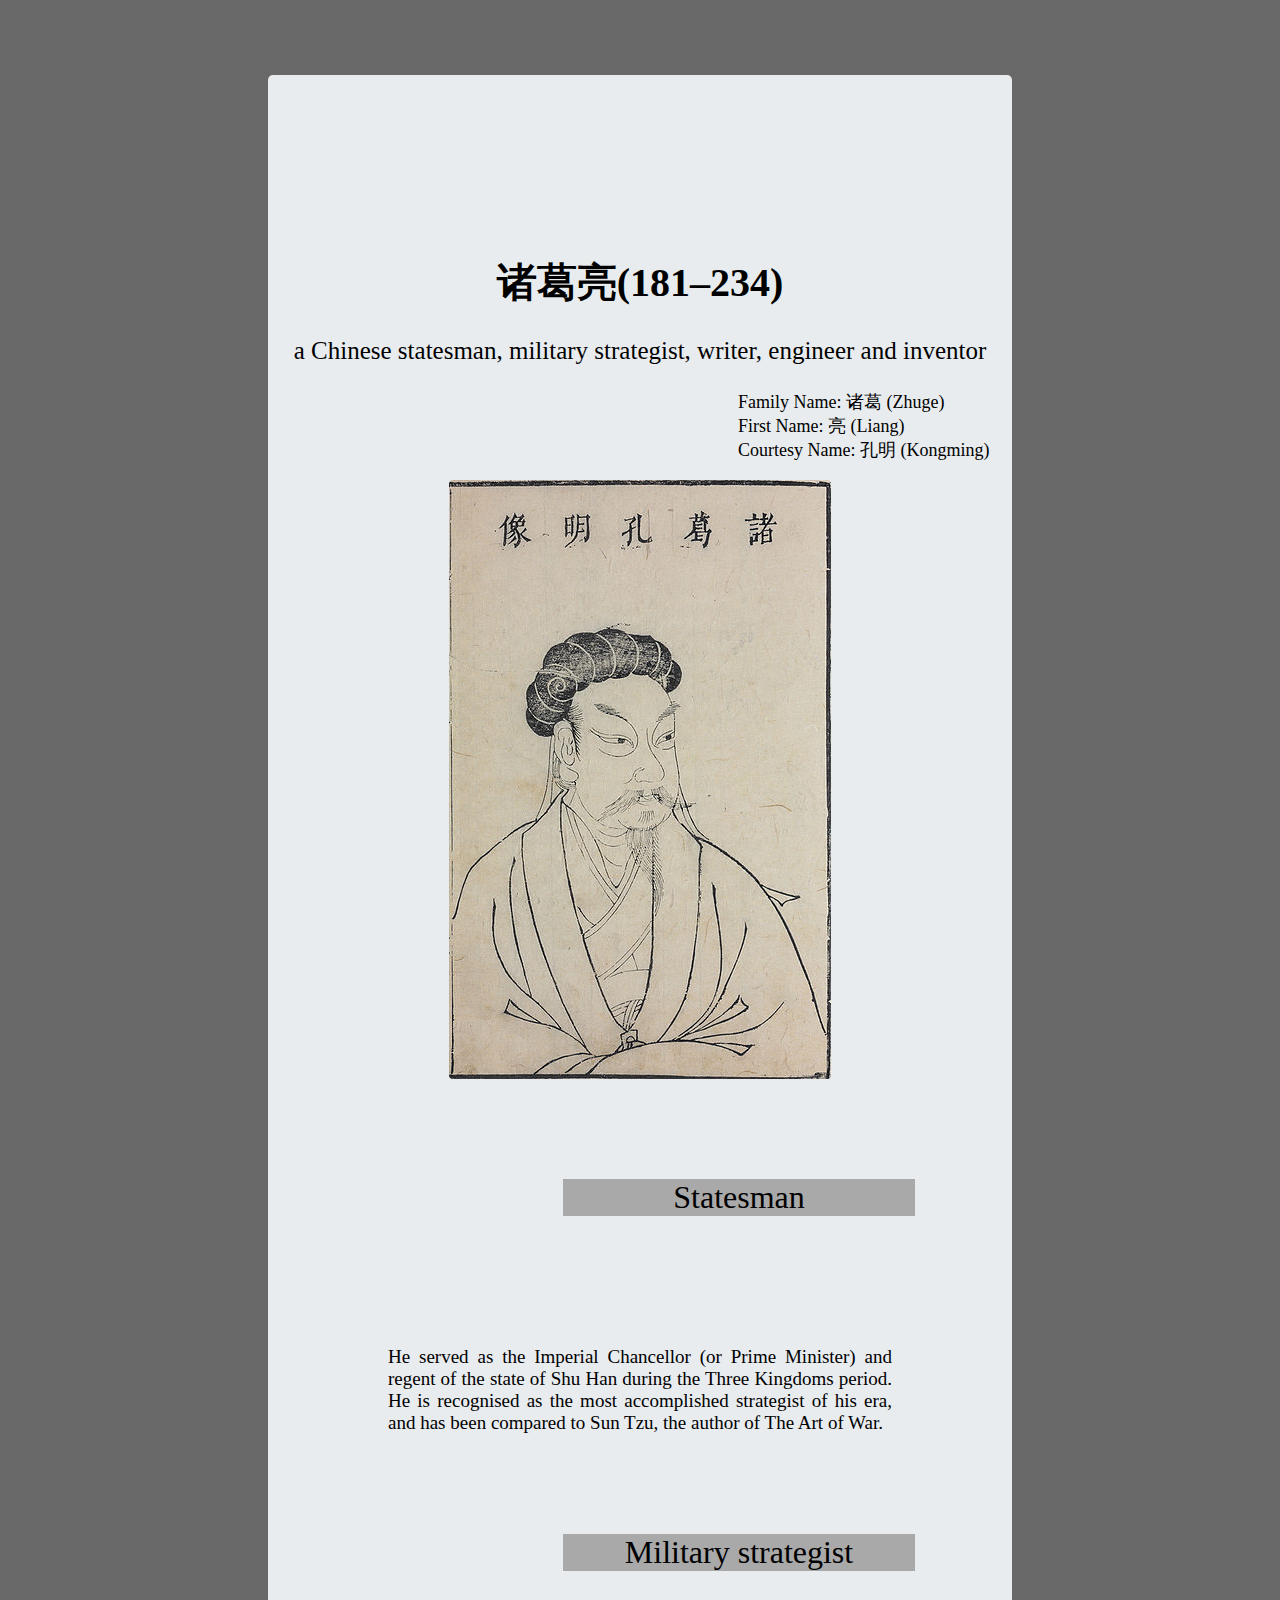
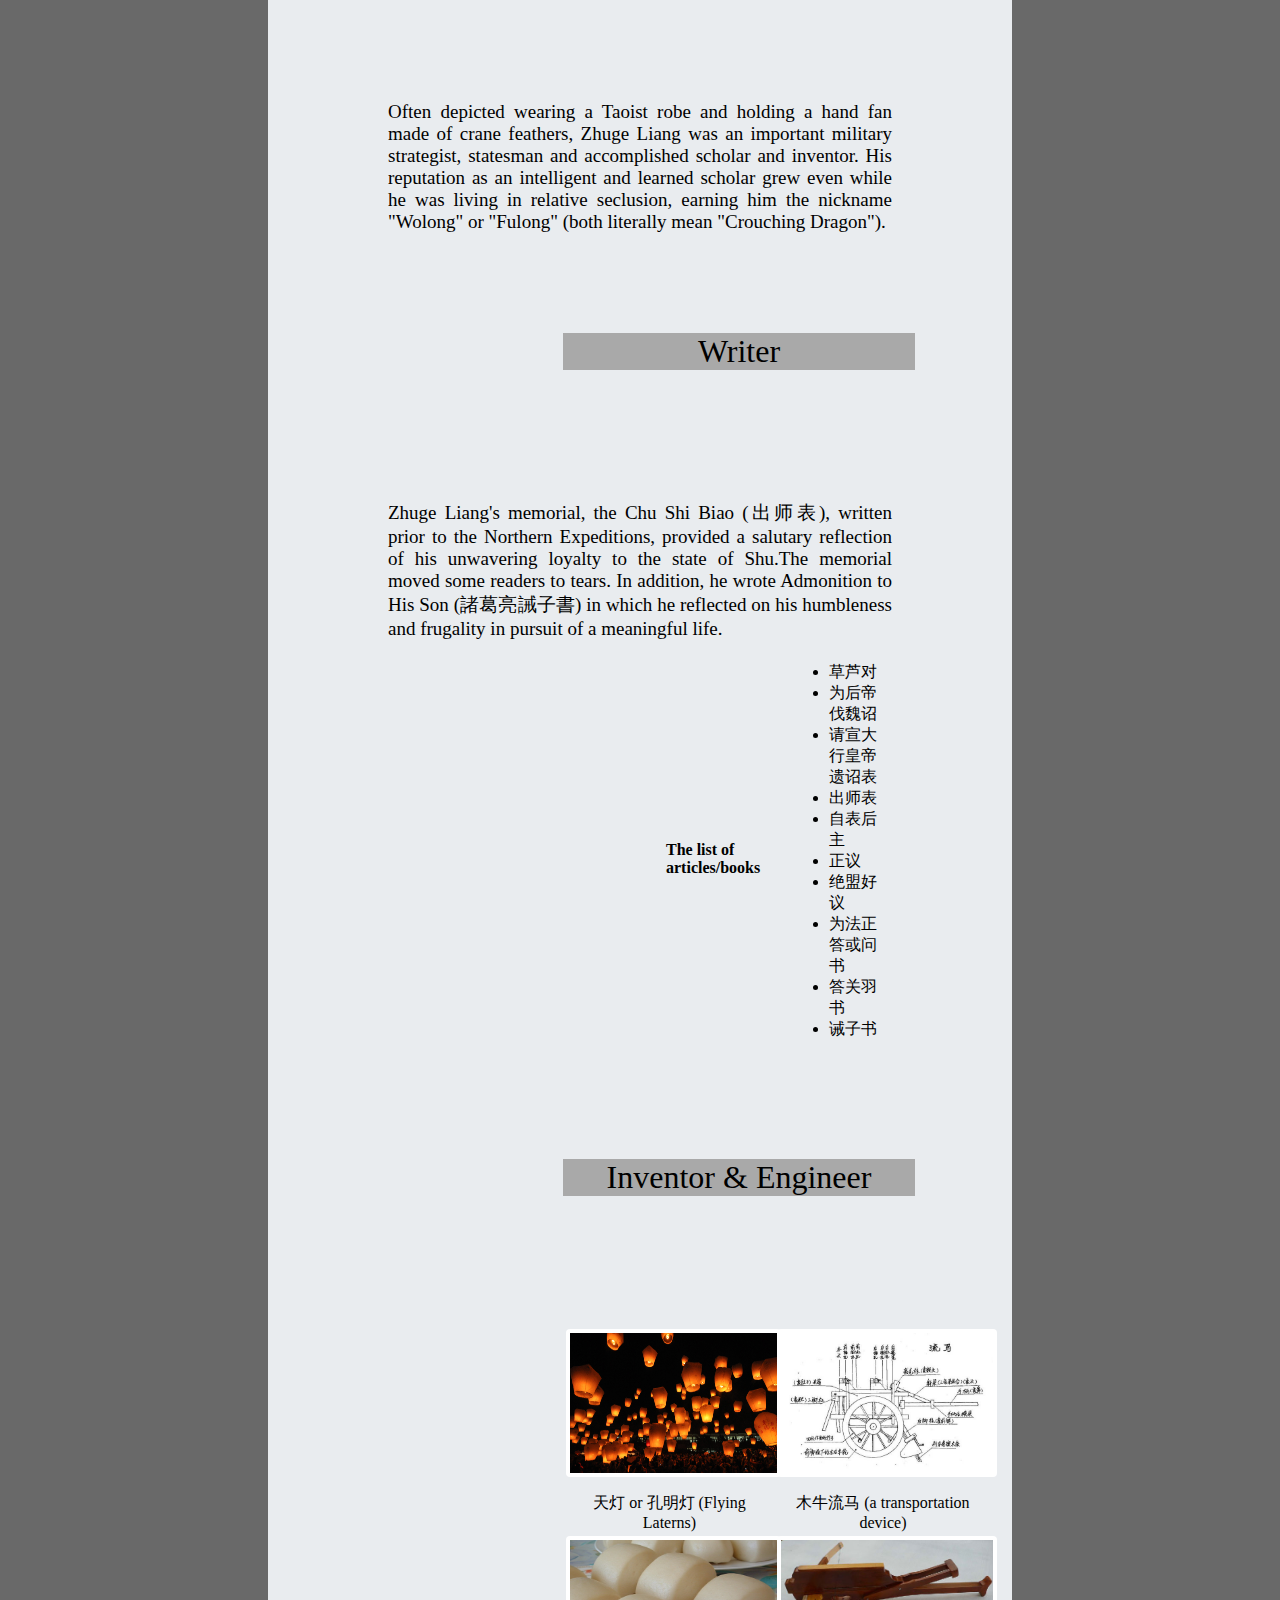
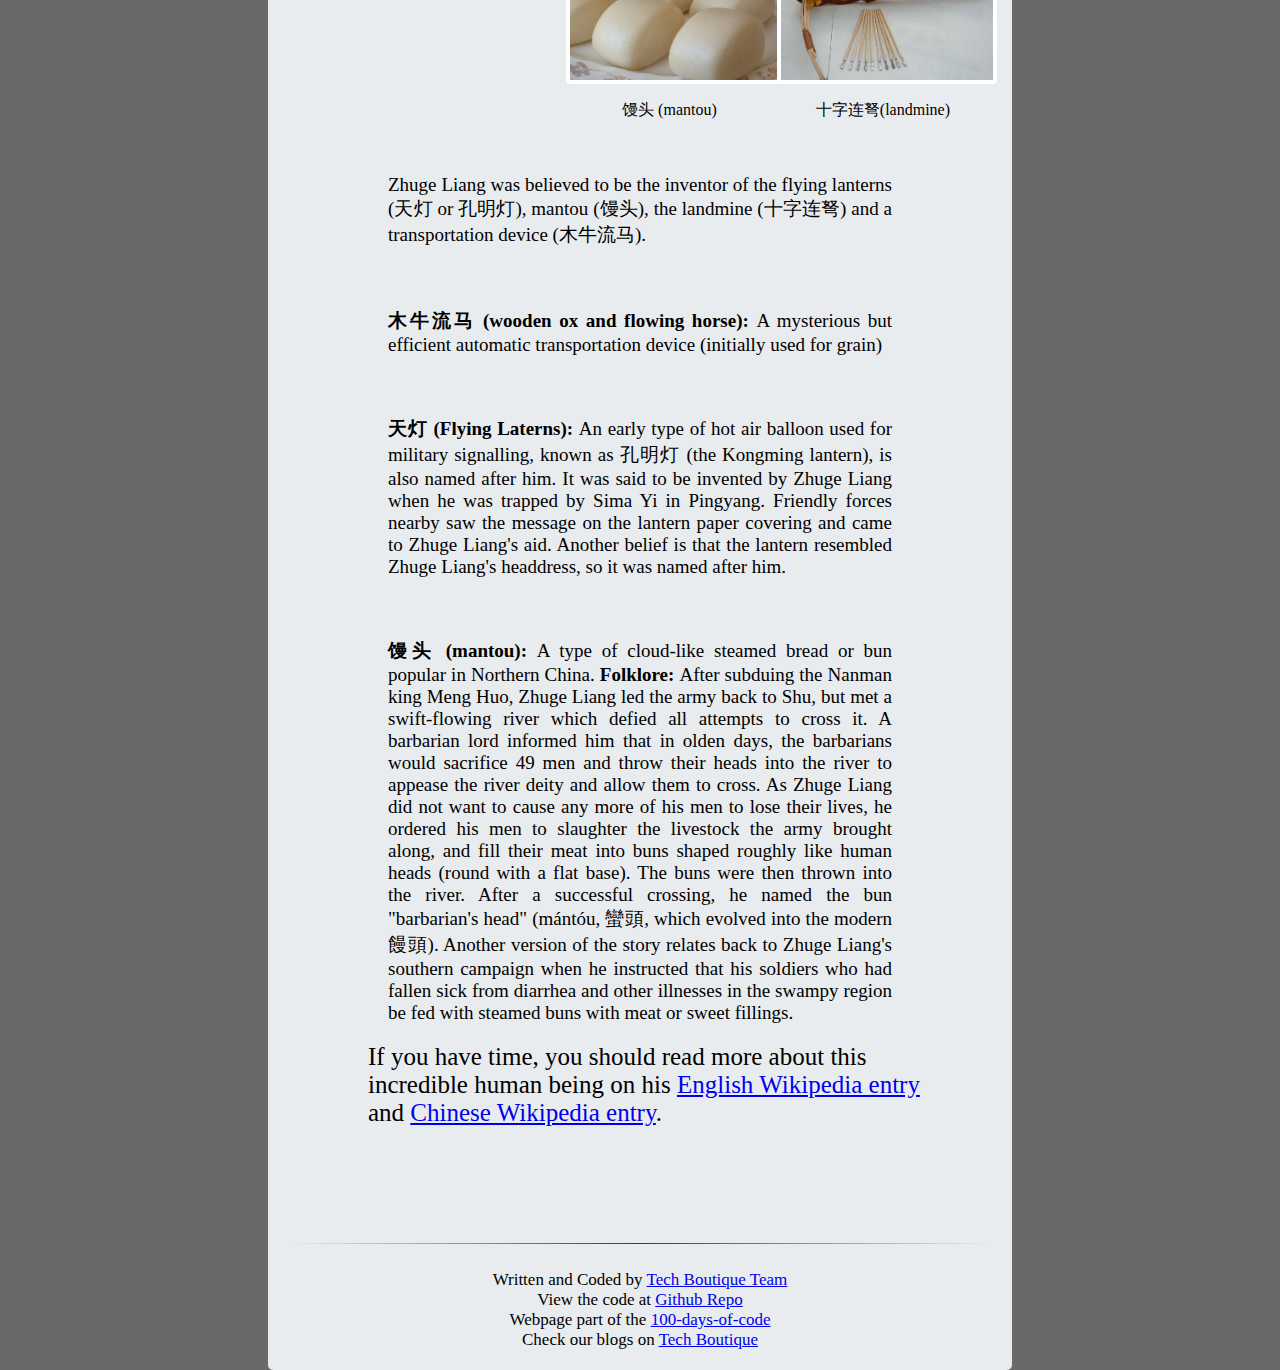
<file: Day1/index.html>
<html>
  <head>
    <title>A Tribute Page for Zhuge Liang</title>
    <link rel="stylesheet" href="styles.css" />
  </head>
  <body>
    <div class="main">
      <h1 id="head">诸葛亮(181–234)</h1>
      <p id="sub_head">
        a Chinese statesman, military strategist, writer, engineer and inventor
      </p>
      <div>
        <p id="detail">
          Family Name: 诸葛 (Zhuge) <br />
          First Name: 亮 (Liang)<br />
          Courtesy Name: 孔明 (Kongming)
        </p>
      </div>
      <img
        class="img-responsive rounded"
        src="assests/zhugeliang.jpg"
        alt="zhugeliang"
      />

      <div class="tag-heading">Statesman</div>
      <div class="content">
        <p class="text">
          He served as the Imperial Chancellor (or Prime Minister) and regent of
          the state of Shu Han during the Three Kingdoms period. He is
          recognised as the most accomplished strategist of his era, and has
          been compared to Sun Tzu, the author of The Art of War.
        </p>
      </div>
      <div class="tag-heading">Military strategist</div>
      <div class="content">
        <p class="text">
          Often depicted wearing a Taoist robe and holding a hand fan made of
          crane feathers, Zhuge Liang was an important military strategist,
          statesman and accomplished scholar and inventor. His reputation as an
          intelligent and learned scholar grew even while he was living in
          relative seclusion, earning him the nickname "Wolong" or "Fulong"
          (both literally mean "Crouching Dragon").
        </p>
      </div>
      <div class="tag-heading">Writer</div>
      <div class="content">
        <p class="text">
          Zhuge Liang's memorial, the Chu Shi Biao (出师表), written prior to
          the Northern Expeditions, provided a salutary reflection of his
          unwavering loyalty to the state of Shu.The memorial moved some readers
          to tears. In addition, he wrote Admonition to His Son (諸葛亮誡子書)
          in which he reflected on his humbleness and frugality in pursuit of a
          meaningful life.
        </p>
        <div class="center-table">
          <table>
            <tr>
              <td>
                <span class="bold-content">The list of articles/books</span>
              </td>
              <td>
                <ul>
                  <li>草芦对</li>
                  <li>为后帝伐魏诏</li>
                  <li>请宣大行皇帝遗诏表</li>
                  <li>出师表</li>
                  <li>自表后主</li>
                  <li>正议</li>
                  <li>绝盟好议</li>
                  <li>为法正答或问书</li>
                  <li>答关羽书</li>
                  <li>诫子书</li>
                </ul>
              </td>
            </tr>
          </table>
        </div>
      </div>

      <div class="tag-heading">Inventor & Engineer</div>
      <div class="center-table-image">
        <table>
          <tr>
            <td class="text-center">
              <img
                src="assests/flyinglanterns.jpg"
                alt="flying lanterns"
                class="img-thumbnail rounded img-class"
              />
              <p>天灯 or 孔明灯 (Flying Laterns)</p>
            </td>
            <td class="text-center">
              <img
                src="assests/transportation.jpeg"
                alt="a transportation device"
                class="img-thumbnail rounded img-class"
              />
              <p>木牛流马 (a transportation device)</p>
            </td>
          </tr>
          <tr>
            <td class="text-center">
              <img
                src="assests/mantou.jpg"
                alt="mantou"
                class="img-thumbnail rounded img-class"
              />
              <p>馒头 (mantou)</p>
            </td>
            <td class="text-center">
              <img
                src="assests/landmine.jpg"
                alt="landmine"
                class="img-thumbnail rounded img-class"
              />
              <p>十字连弩(landmine)</p>
            </td>
          </tr>
        </table>
      </div>

      <div class="content">
        <p class="text">
          Zhuge Liang was believed to be the inventor of the flying lanterns
          (天灯 or 孔明灯), mantou (馒头), the landmine (十字连弩) and a
          transportation device (木牛流马).
        </p>
        <br />
        <p class="text">
          <span class="bold-content"
            >木牛流马 (wooden ox and flowing horse):</span
          >
          A mysterious but efficient automatic transportation device (initially
          used for grain)
        </p>
        <br />
        <p class="text">
          <span class="bold-content">天灯 (Flying Laterns):</span> An early type
          of hot air balloon used for military signalling, known as 孔明灯 (the
          Kongming lantern), is also named after him. It was said to be invented
          by Zhuge Liang when he was trapped by Sima Yi in Pingyang. Friendly
          forces nearby saw the message on the lantern paper covering and came
          to Zhuge Liang's aid. Another belief is that the lantern resembled
          Zhuge Liang's headdress, so it was named after him.
        </p>
        <br />
        <p class="text">
          <span class="bold-content">馒头 (mantou):</span> A type of cloud-like
          steamed bread or bun popular in Northern China.<span
            class="bold-content"
          >
            Folklore: </span
          >After subduing the Nanman king Meng Huo, Zhuge Liang led the army
          back to Shu, but met a swift-flowing river which defied all attempts
          to cross it. A barbarian lord informed him that in olden days, the
          barbarians would sacrifice 49 men and throw their heads into the river
          to appease the river deity and allow them to cross. As Zhuge Liang did
          not want to cause any more of his men to lose their lives, he ordered
          his men to slaughter the livestock the army brought along, and fill
          their meat into buns shaped roughly like human heads (round with a
          flat base). The buns were then thrown into the river. After a
          successful crossing, he named the bun "barbarian's head" (mántóu,
          蠻頭, which evolved into the modern 饅頭). Another version of the
          story relates back to Zhuge Liang's southern campaign when he
          instructed that his soldiers who had fallen sick from diarrhea and
          other illnesses in the swampy region be fed with steamed buns with
          meat or sweet fillings.
        </p>
      </div>
      <div class="hyp-text">
        If you have time, you should read more about this incredible human being
        on his
        <span class="color-hyper"
          ><a href="https://en.wikipedia.org/wiki/Zhuge_Liang"
            >English Wikipedia entry
          </a></span
        >
        and
        <span class="color-hyper">
          <a href="https://zh.wikipedia.org/wiki/%E8%AF%B8%E8%91%9B%E4%BA%AE"
            >Chinese Wikipedia entry</a
          ></span
        >.
      </div>
      <br />
      <br />
      <br />
      <br />
      <br />
      <br />
      <hr class="style-two" />
      <br />
      <div class="footer">
        <div class="footer-text">
          Written and Coded by
          <span class="color-hyper">
            <a href="https://github.com/techboutique-official"
              >Tech Boutique Team</a
            >
          </span>
        </div>
        <div class="footer-text">
          View the code at
          <span class="color-hyper">
            <a href="https://github.com/techboutique-official">Github Repo</a>
          </span>
        </div>
        <div class="footer-text">
          Webpage part of the
          <span class="color-hyper">
            <a
              href="https://github.com/techboutique-official/100-Days-of-Code-MERN"
              >100-days-of-code</a
            >
          </span>
        </div>
        <div class="footer-text">
          Check our blogs on
          <span class="color-hyper">
            <a href="https://medium.com/@techboutique.official"
              >Tech Boutique</a
            >
          </span>
        </div>
      </div>
    </div>
  </body>
</html>
</file>
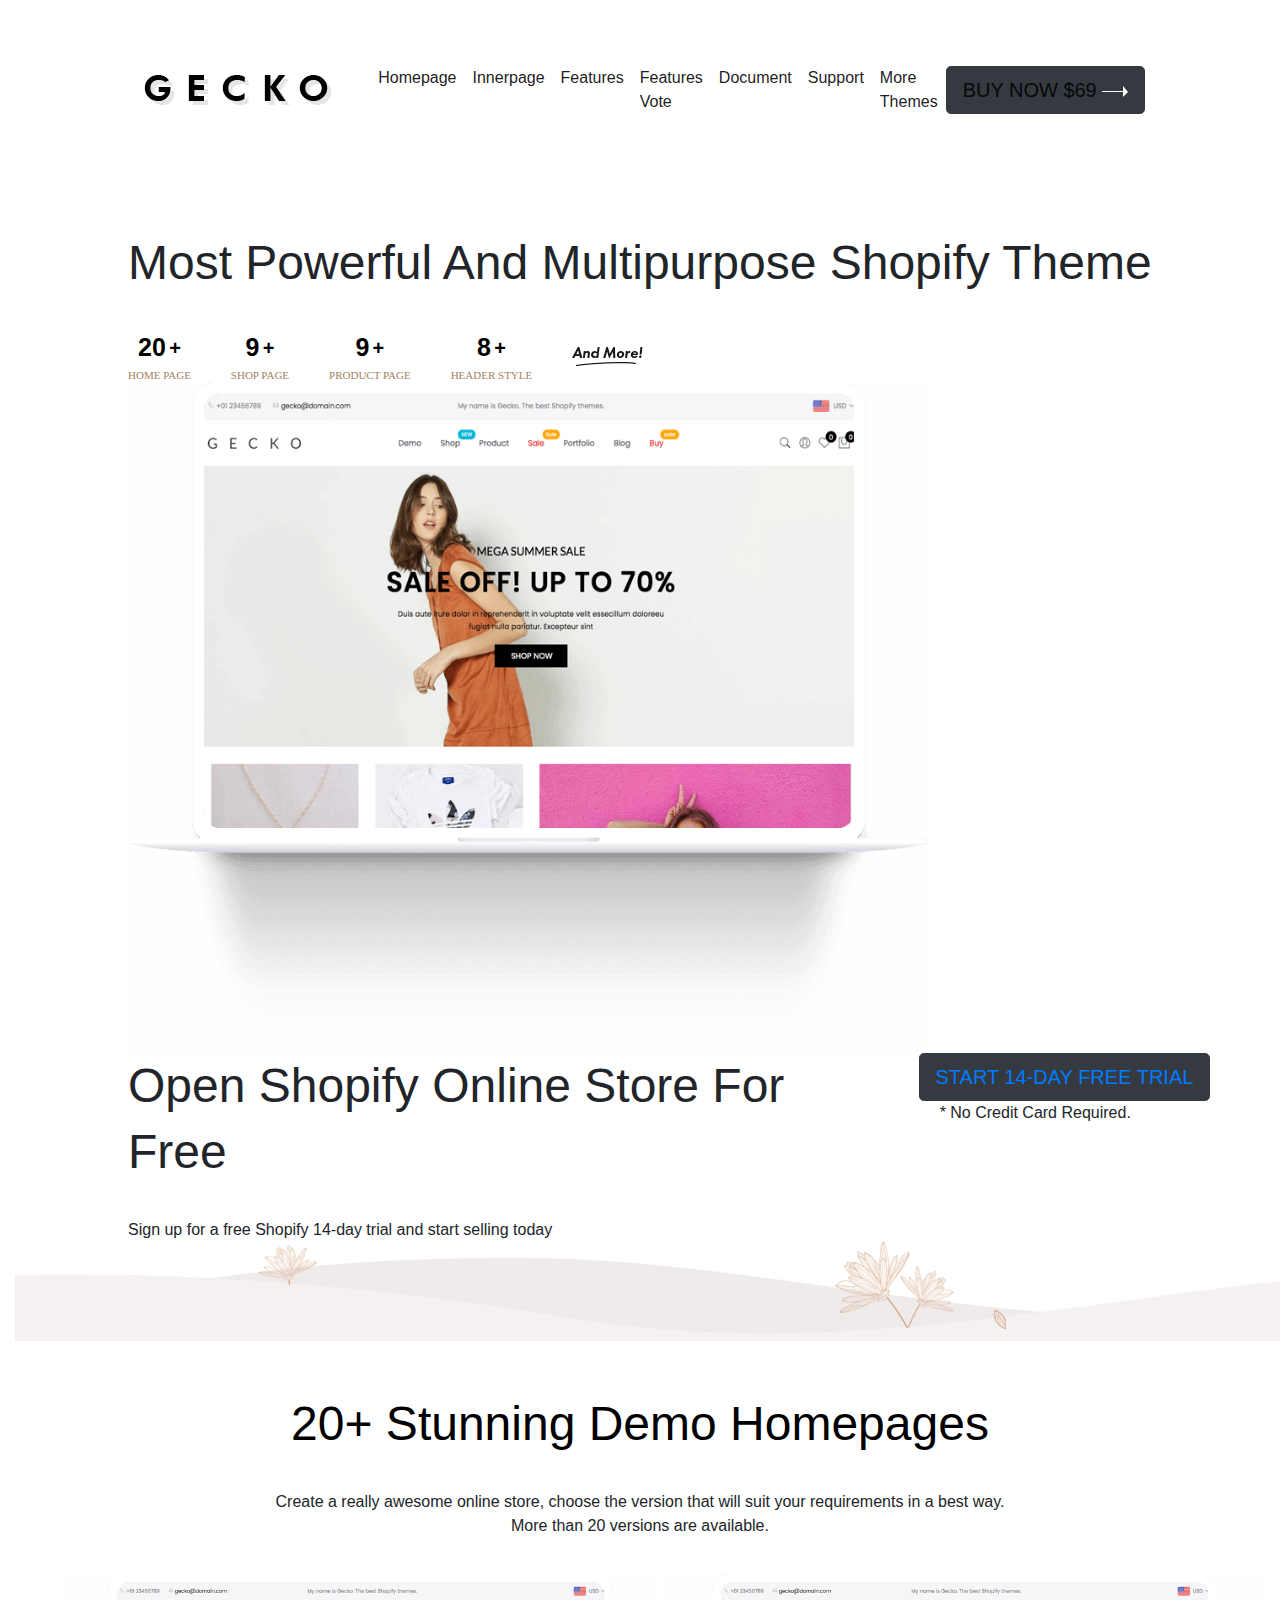
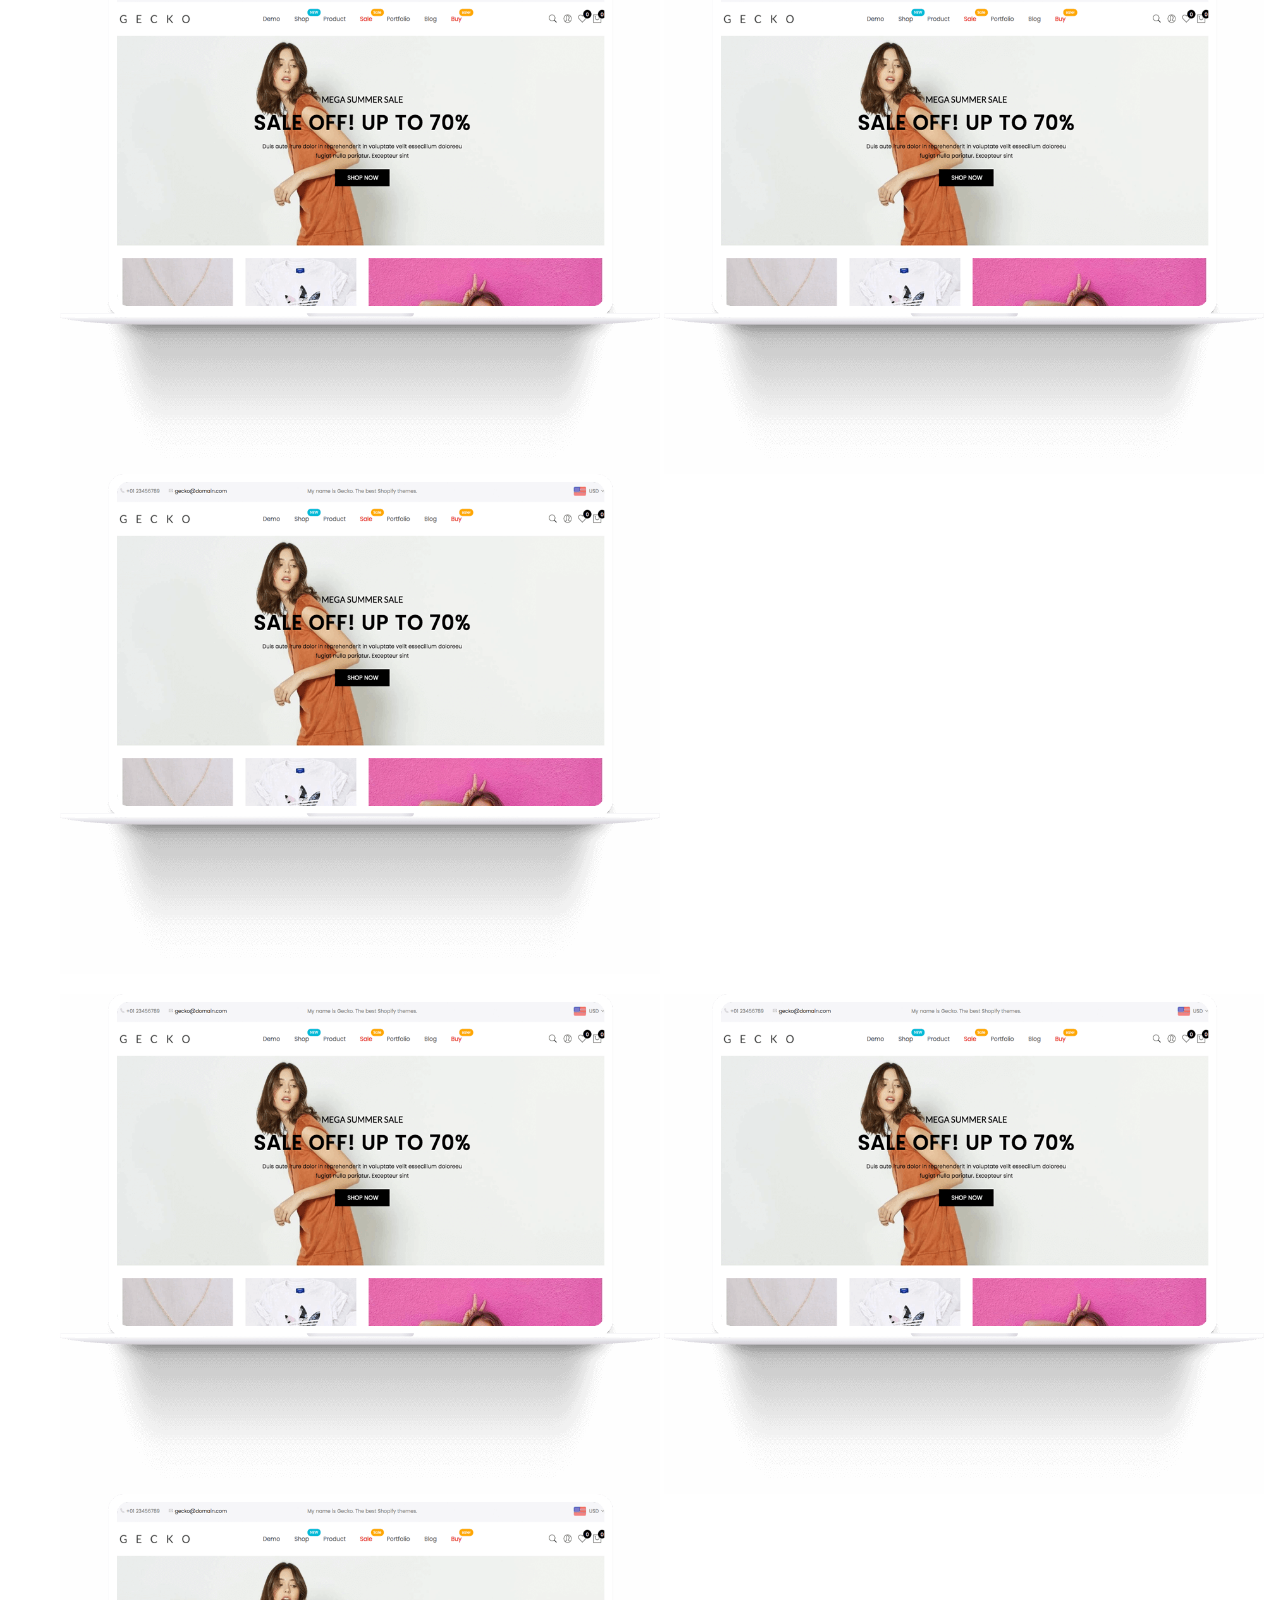
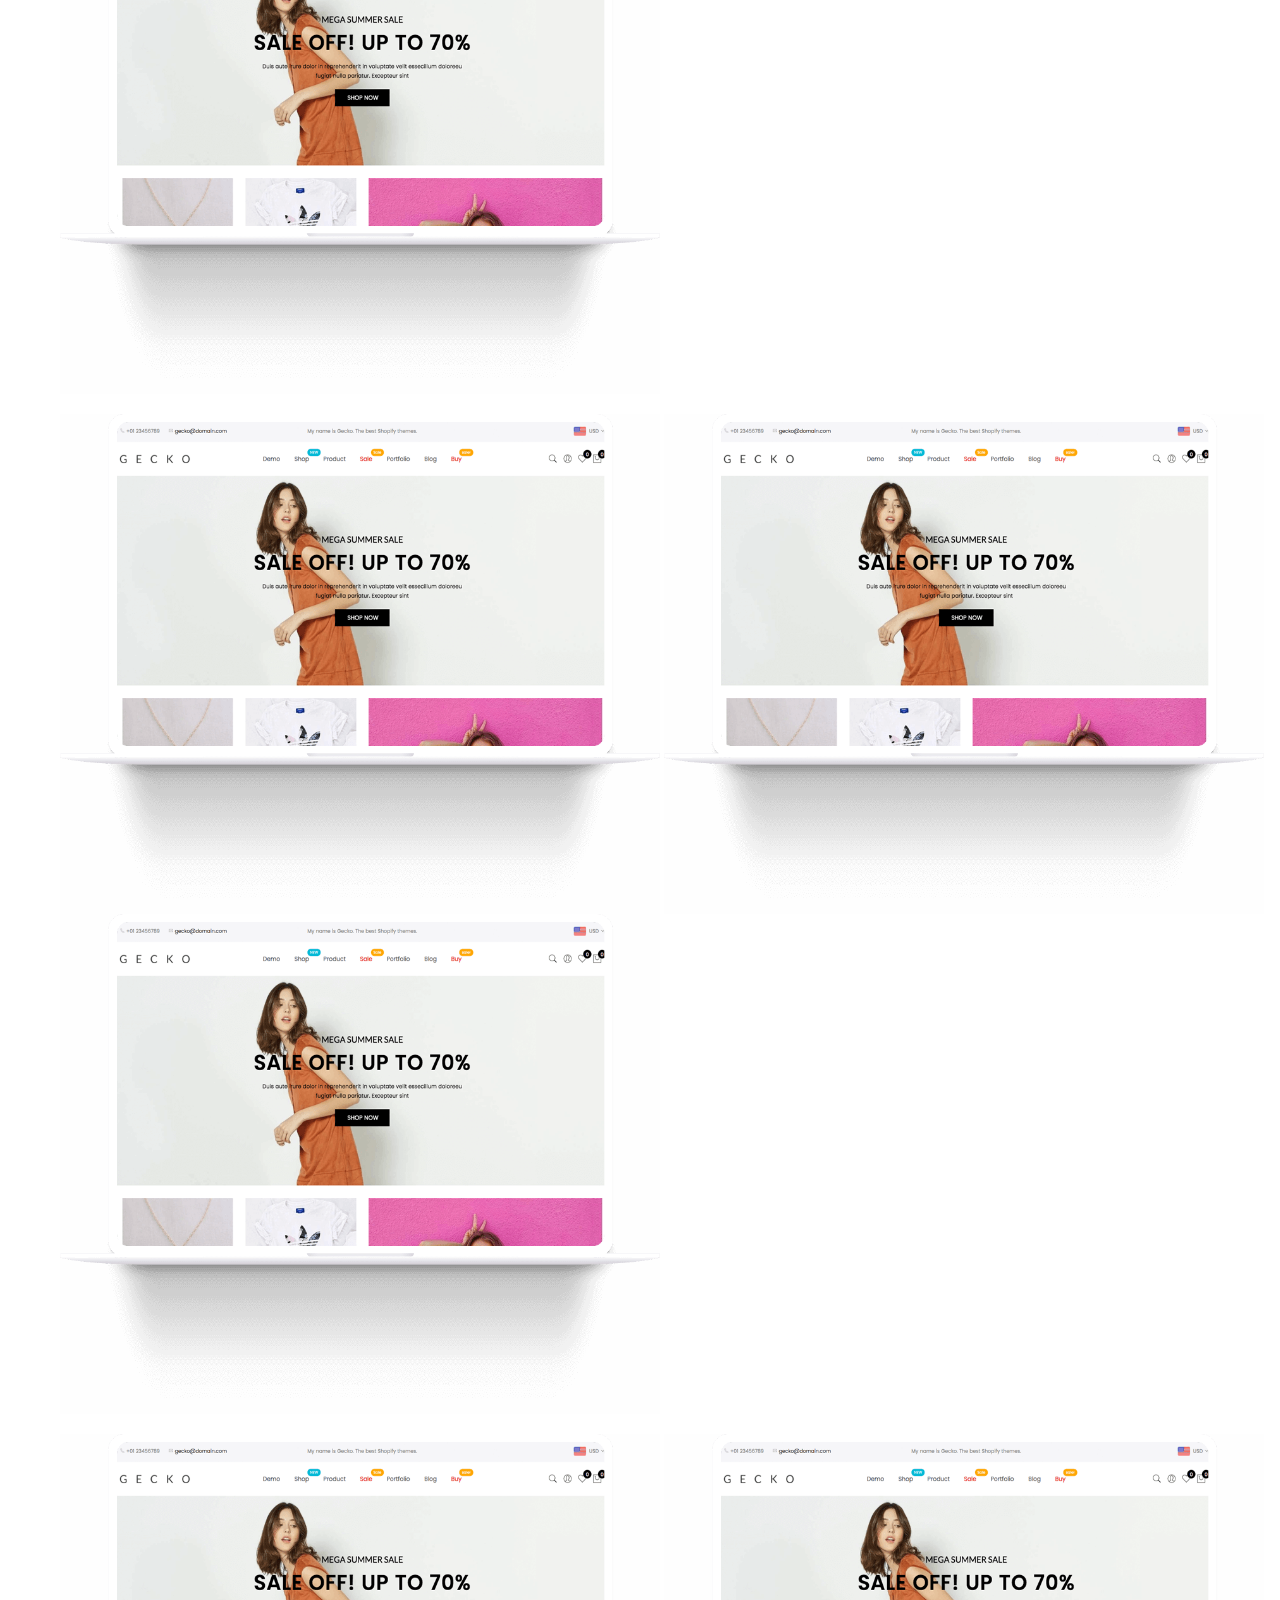
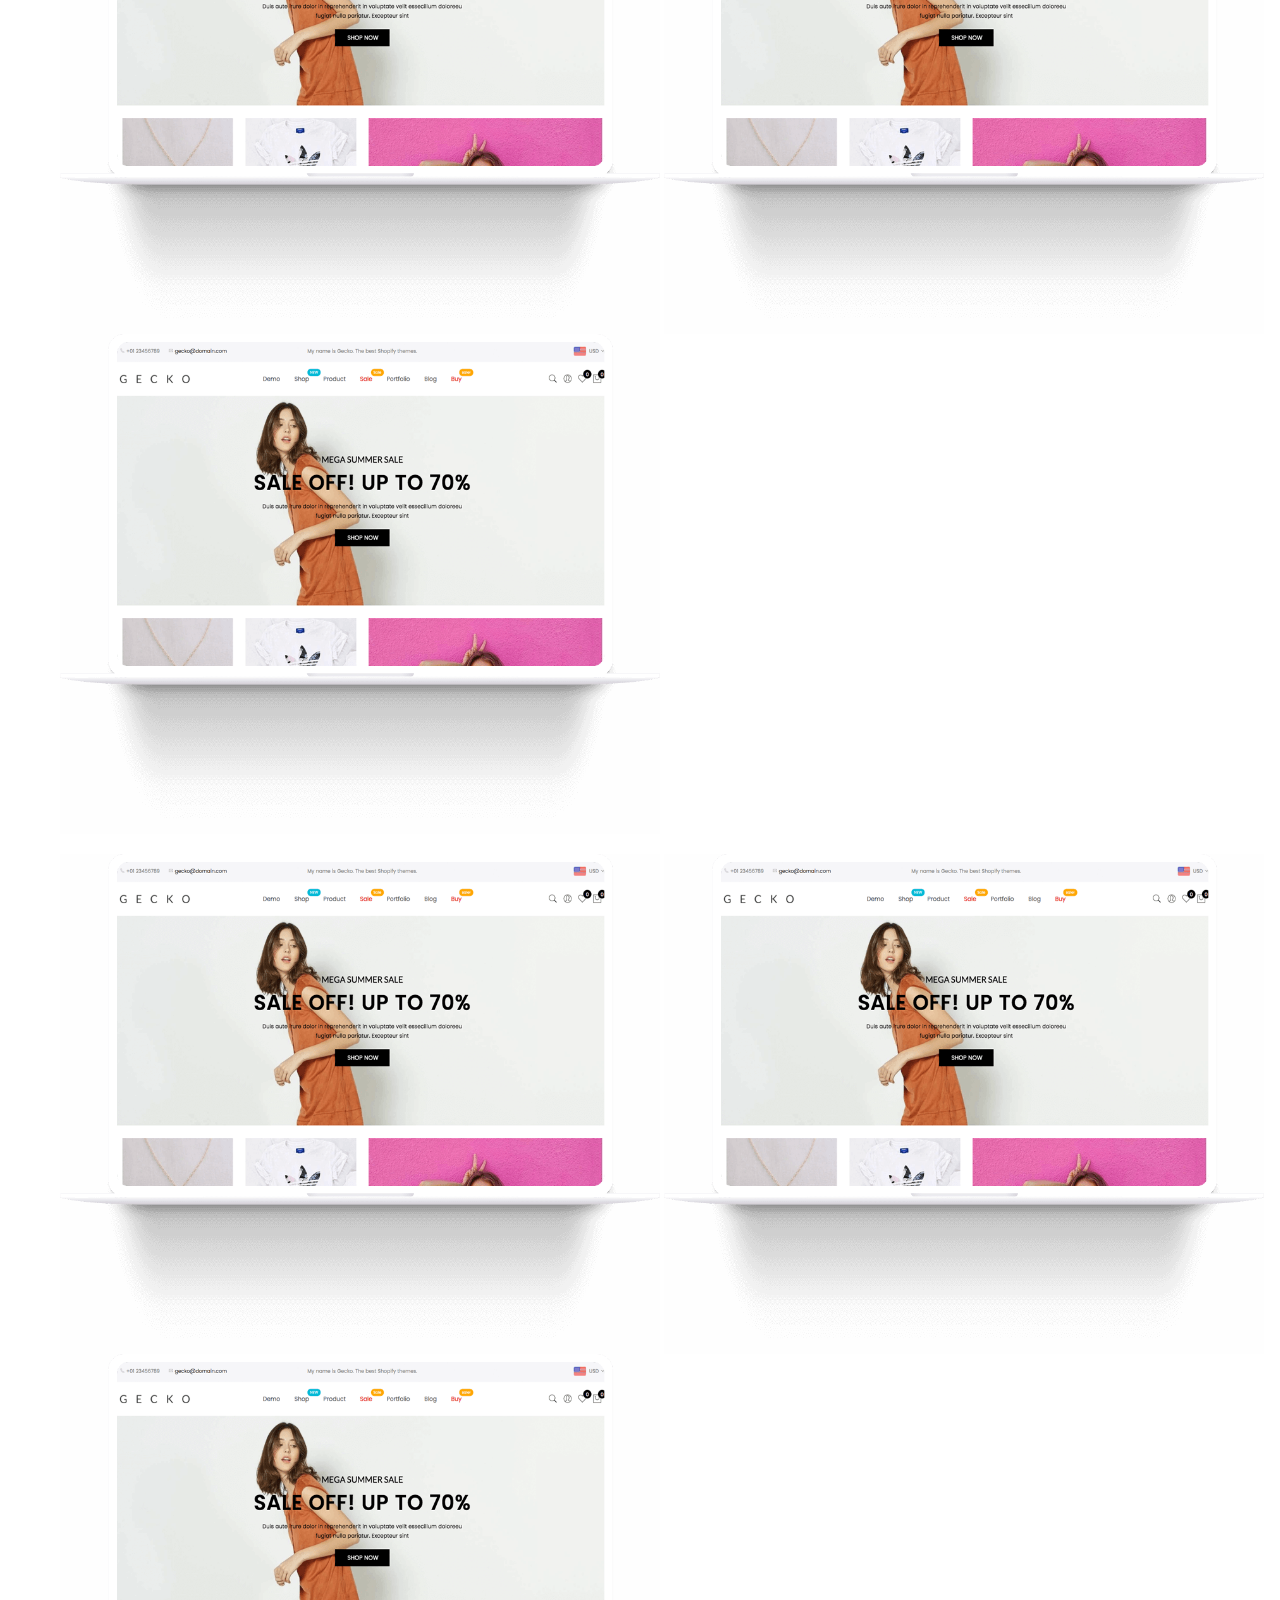
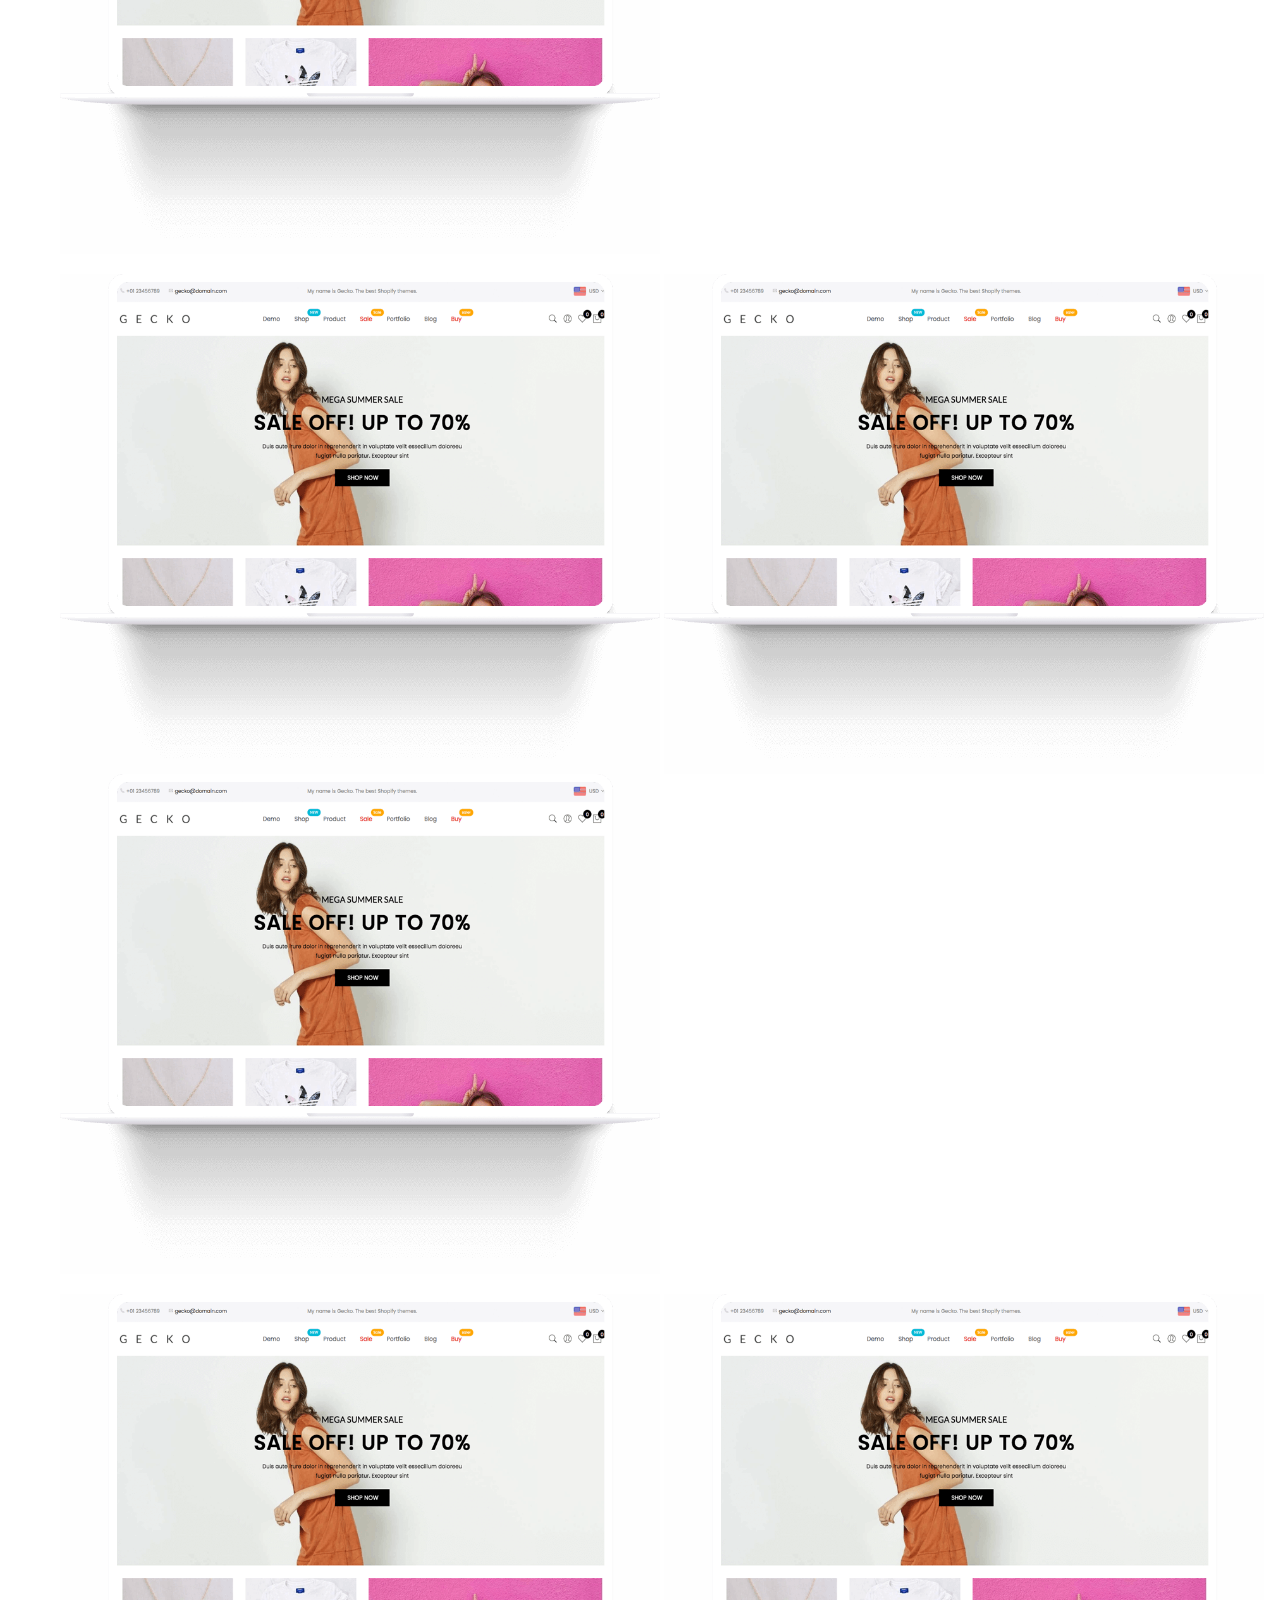
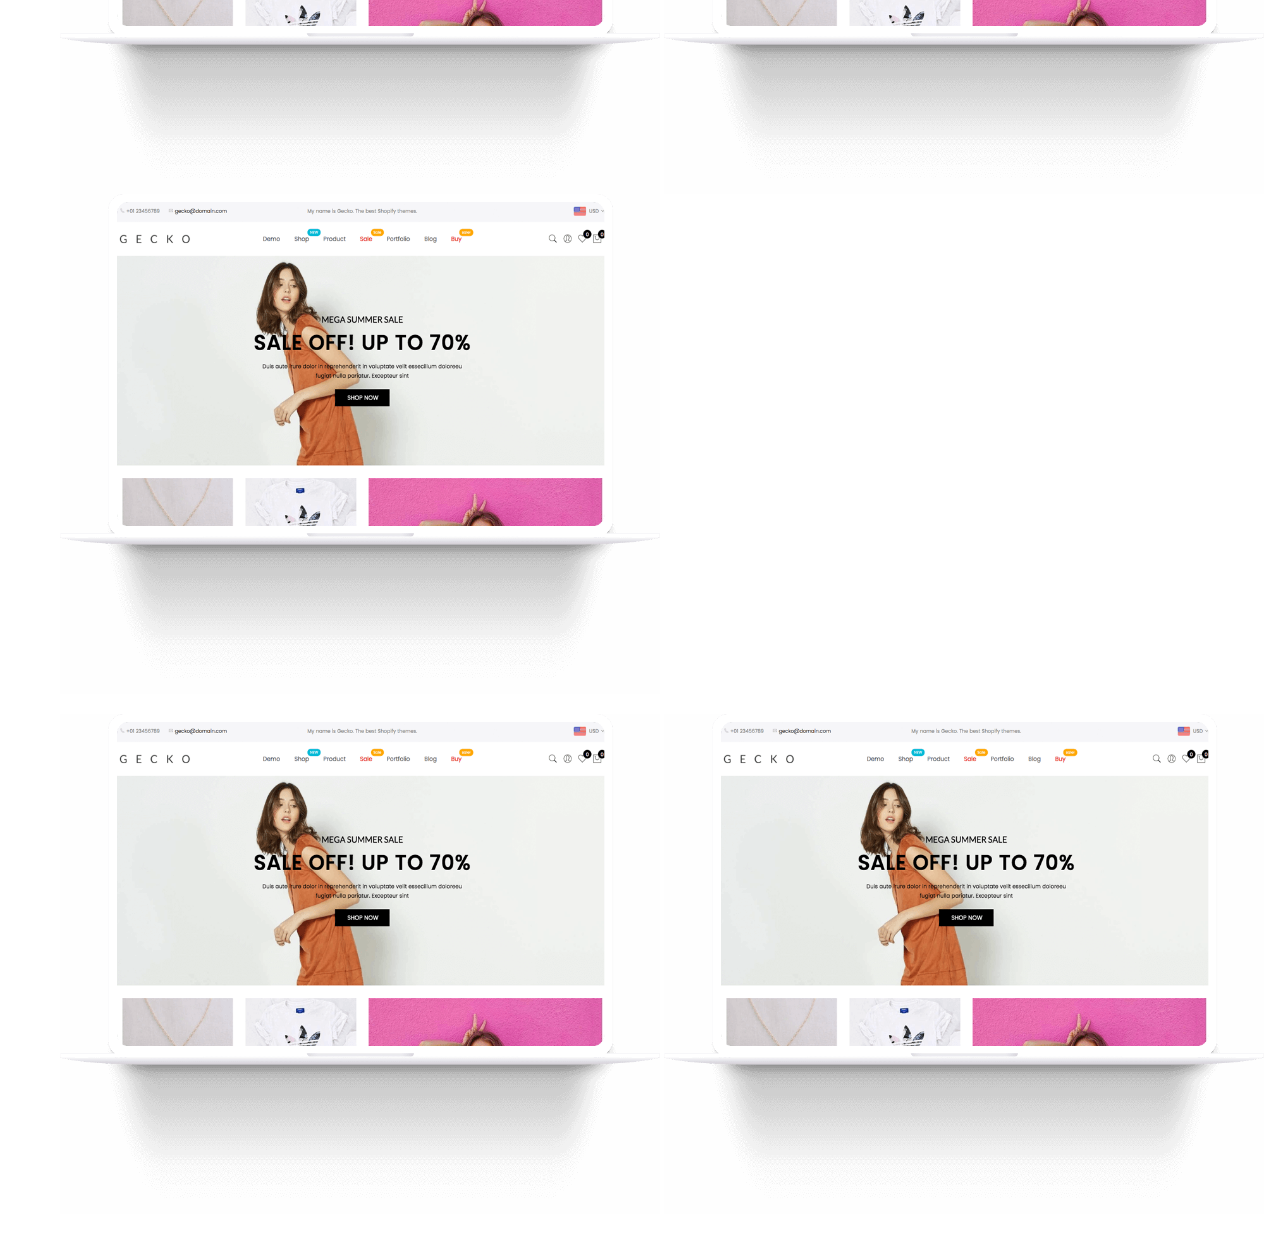
<file: Day2/index.html>
<html>
  <head>
    <title>Gecko - The best fashion Shopify theme 2020</title>
    <link rel="shortcut icon" type="image/x-icon" href="assests/favicon.ico">
    <link rel="stylesheet" href="styles.css" />
    <link
      rel="stylesheet"
      href="https://maxcdn.bootstrapcdn.com/bootstrap/4.0.0/css/bootstrap.min.css"
      integrity="sha384-Gn5384xqQ1aoWXA+058RXPxPg6fy4IWvTNh0E263XmFcJlSAwiGgFAW/dAiS6JXm"
      crossorigin="anonymous"
    />
    <meta
      name="viewport"
      content="width=device-width, initial-scale=1, shrink-to-fit=no"
    />
    <script
      src="https://code.jquery.com/jquery-3.2.1.slim.min.js"
      integrity="sha384-KJ3o2DKtIkvYIK3UENzmM7KCkRr/rE9/Qpg6aAZGJwFDMVNA/GpGFF93hXpG5KkN"
      crossorigin="anonymous"
    ></script>
    <script
      src="https://cdnjs.cloudflare.com/ajax/libs/popper.js/1.12.9/umd/popper.min.js"
      integrity="sha384-ApNbgh9B+Y1QKtv3Rn7W3mgPxhU9K/ScQsAP7hUibX39j7fakFPskvXusvfa0b4Q"
      crossorigin="anonymous"
    ></script>
    <script
      src="https://maxcdn.bootstrapcdn.com/bootstrap/4.0.0/js/bootstrap.min.js"
      integrity="sha384-JZR6Spejh4U02d8jOt6vLEHfe/JQGiRRSQQxSfFWpi1MquVdAyjUar5+76PVCmYl"
      crossorigin="anonymous"
    ></script>
  </head>
  <body>
    <div class="container-custom nav-bar-margin">
      <nav class="navbar navbar-expand-lg navbar-light bg">
        <a class="navbar-brand" href="#"><img src="./assests/logo.png" /></a>
        <button
          class="navbar-toggler"
          type="button"
          data-toggle="collapse"
          data-target="#navbarText"
          aria-controls="navbarText"
          aria-expanded="false"
          aria-label="Toggle navigation"
        >
          <span class="navbar-toggler-icon"></span>
        </button>
        <div class="collapse navbar-collapse" id="navbarText">
          <ul class="navbar-nav mr-auto">
            <li class="nav-item active">&nbsp;&nbsp;&nbsp;&nbsp;&nbsp;</li>
            <li class="nav-item active">
              <a class="nav-link" href="#"
                >Homepage <span class="sr-only">(current)</span></a
              >
            </li>
            <li class="nav-item active">
              <a class="nav-link" href="#">Innerpage</a>
            </li>
            <li class="nav-item active">
              <a class="nav-link" href="#">Features</a>
            </li>
            <li class="nav-item active">
              <a class="nav-link" href="#">Features Vote</a>
            </li>
            <li class="nav-item active">
              <a class="nav-link" href="#">Document</a>
            </li>
            <li class="nav-item active">
              <a class="nav-link" href="#">Support</a>
            </li>
            <li class="nav-item active">
              <a class="nav-link" href="#">More Themes</a>
            </li>
          </ul>
          <span class="navbar-text"
            ><button type="button" class="btn btn-dark btn-lg">
                <a target="_blank" href="https://1.envato.market/c/1288411/275988/4415?subId1=landing&amp;subId2=buy_now&amp;subId3=https%3A%2F%2Fthemeforest.net%2Fcart%2Fconfigure_before_adding%2F21398578%3Flicense%3Dregular%26ref%3Dthe4%26size%3Dsource%26support%3Dbundle_12month&amp;u=https%3A%2F%2Fthemeforest.net%2Fcart%2Fconfigure_before_adding%2F21398578%3Flicense%3Dregular%26ref%3Dthe4%26size%3Dsource%26support%3Dbundle_12month">BUY NOW $69 <img src="assests/arrow.png" alt="Arrow Images"></a>
            </button></span
          >
        </div>
      </nav>
    </div>
    <div class="container-custom margin-top">
        <div class="row">
            <div class="col">
                <h1 class="title">Most Powerful And Multipurpose Shopify Theme</h1>
                <div class="counterup-wrapper align--items-center">
                    <div class="single-counter">
                        <span class="count">20</span>
                        <span class="subtitle">Home Page</span>
                    </div>
                    <div class="single-counter">
                        <span class="count">9</span>
                        <span class="subtitle">Shop Page</span>
                    </div>
                    <div class="single-counter">
                        <span class="count">9</span>
                        <span class="subtitle">Product Page</span>
                    </div>
                    <div class="single-counter">
                        <span class="count">8</span>
                        <span class="subtitle">Header Style</span>
                    </div>
                    <div class="view-more-feature">
                        <img src="assests/and-more-text.png" alt="Text Images">
                    </div>
                </div>
            </div>
            <div class="col">
              <img class="img-banner" src="assests/banner-mokup.png">
            </div>
        </div>
    </div>

    <div class="container-custom">
        <div class="row">
            <div class="col-lg-9">
                <div class="">
                    <div class="inner">
                        <h3 class="title">Open Shopify Online Store For Free</h3>
                        <span>Sign up for a free Shopify 14-day trial and start selling today</span>
                    </div>
                </div>
            </div>
            <div class="col-lg-3 mt_sm--20 mt_md--20">
                <div class="align-items-center">
                    <button type="button" class="btn btn-dark btn-lg"><a target="_blank" href="http://bit.ly/2PuAWRx">START 14-DAY FREE TRIAL</a></button>
                    <p class="">* No Credit Card Required.</p>
                </div>
            </div>
        </div>
    </div>
    <div class="container-fluid">
        <div class="shape-top">
            <img src="assests/shape-pattern-03.png" alt="Shape Images">
        </div>
    </div>
    <div class="container">
        <div class="row">
            <div class="col-lg-12">
                <div class="section-title text-center ">
                    <h2 class="title">20+ Stunning Demo Homepages</h2>
                    <p>Create a really awesome online store, choose the version that will suit your
                        requirements in a best way.<br> More than 20 versions are available.</p>
                </div>
            </div>
        </div>
    </div>
    <div class = "gallery-images">
        <div class = "image-row">
            <img src="./assests/banner-mokup.png">
            <img src="./assests/banner-mokup.png">
            <img src="./assests/banner-mokup.png">  
        </div>
        <div class = "image-row">
            <img src="./assests/banner-mokup.png">
            <img src="./assests/banner-mokup.png">
            <img src="./assests/banner-mokup.png">  
        </div>
        <div class = "image-row">
            <img src="./assests/banner-mokup.png">
            <img src="./assests/banner-mokup.png">
            <img src="./assests/banner-mokup.png">  
        </div>
        <div class = "image-row">
            <img src="./assests/banner-mokup.png">
            <img src="./assests/banner-mokup.png">
            <img src="./assests/banner-mokup.png">  
        </div>
        <div class = "image-row">
            <img src="./assests/banner-mokup.png">
            <img src="./assests/banner-mokup.png">
            <img src="./assests/banner-mokup.png">  
        </div>
        <div class = "image-row">
            <img src="./assests/banner-mokup.png">
            <img src="./assests/banner-mokup.png">
            <img src="./assests/banner-mokup.png">  
        </div><div class = "image-row">
            <img src="./assests/banner-mokup.png">
            <img src="./assests/banner-mokup.png">
            <img src="./assests/banner-mokup.png">  
        </div>
        <div class = "image-row">
            <img src="./assests/banner-mokup.png">
            <img src="./assests/banner-mokup.png">
        </div>
    </div>
  </body>
</html>
</file>
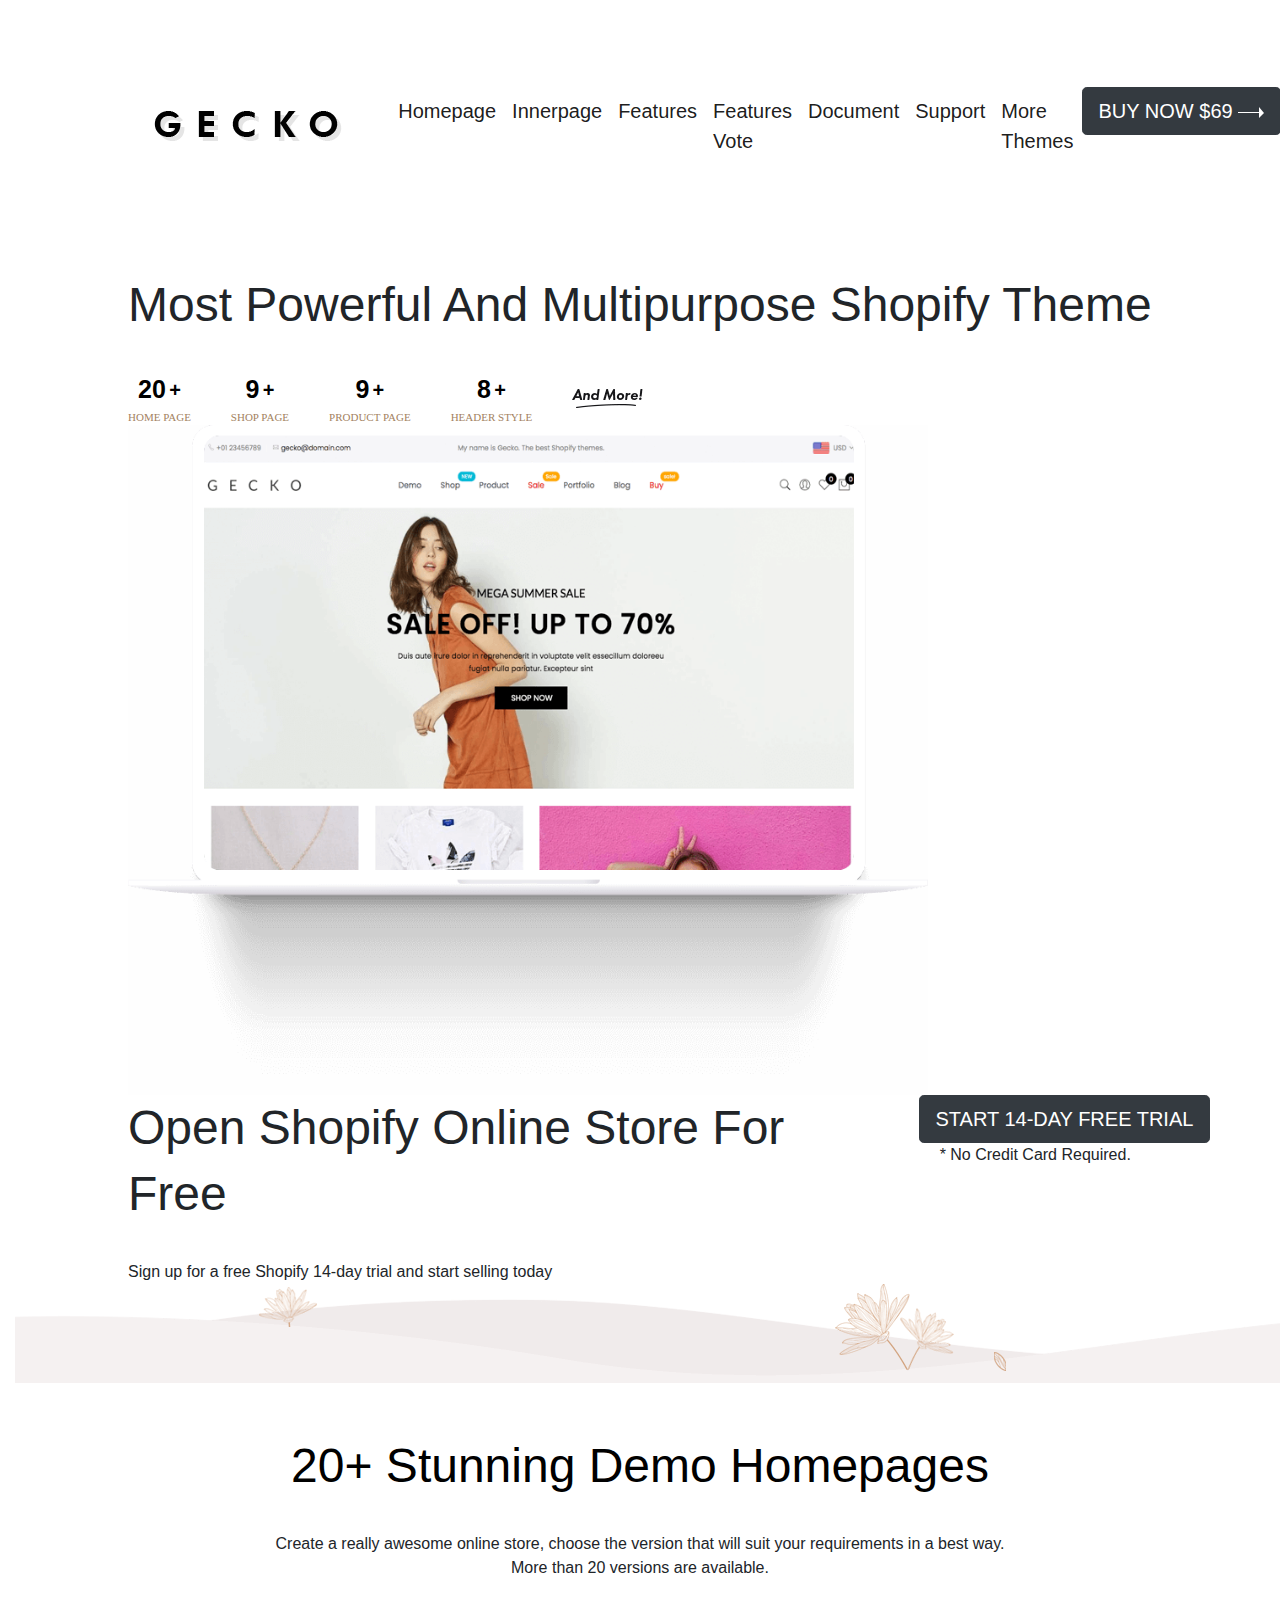
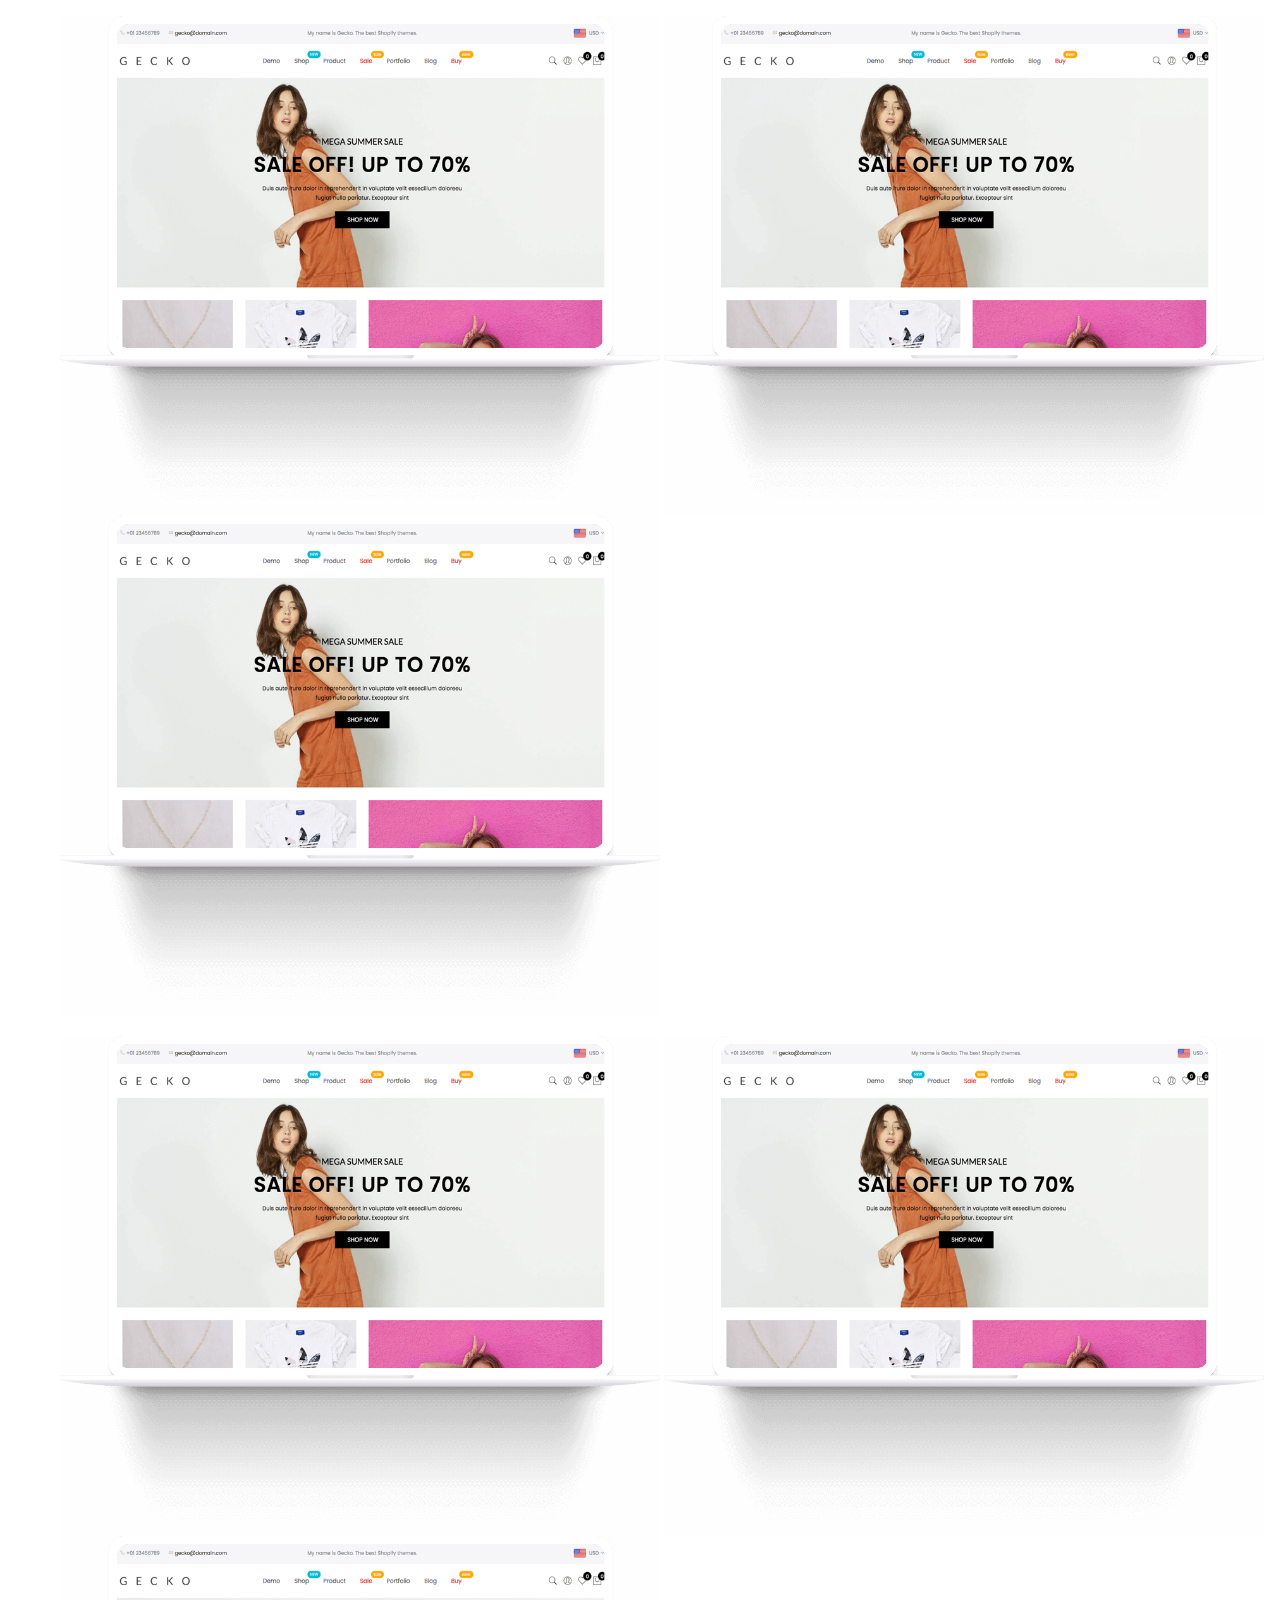
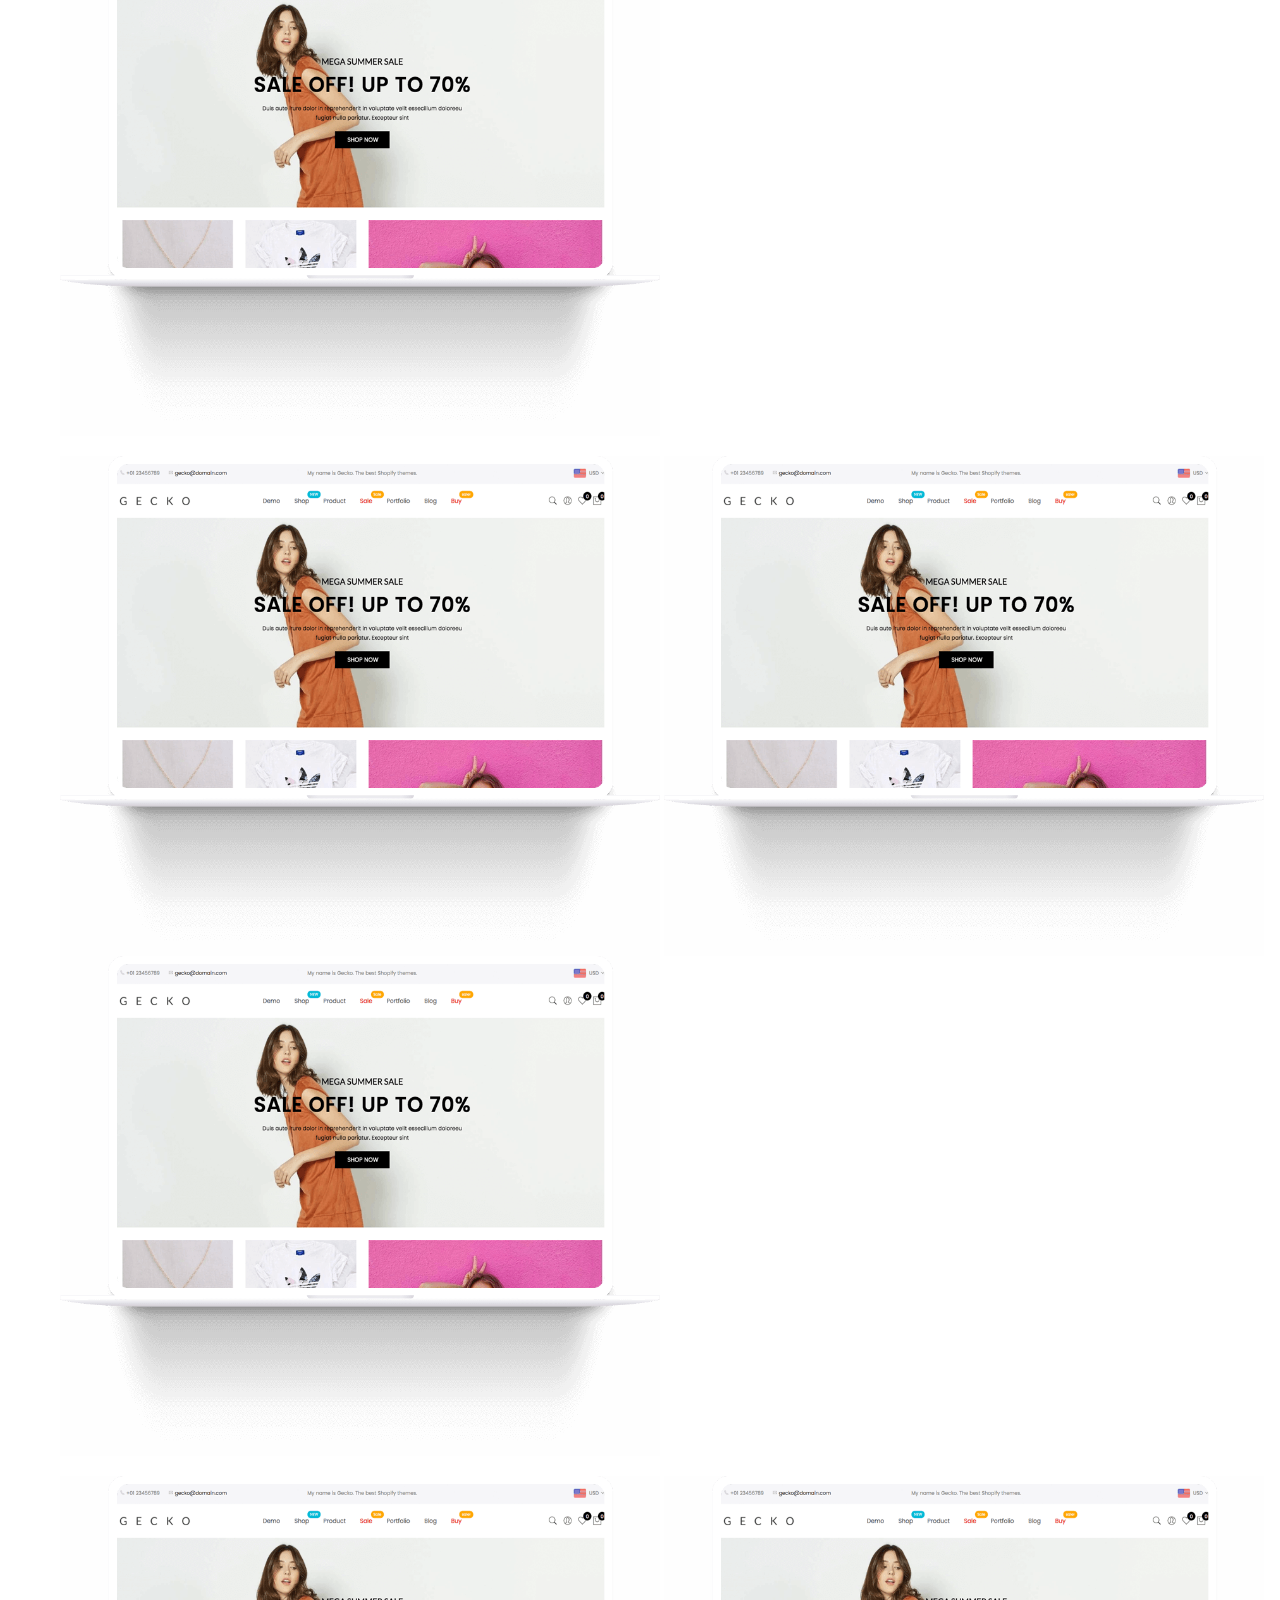
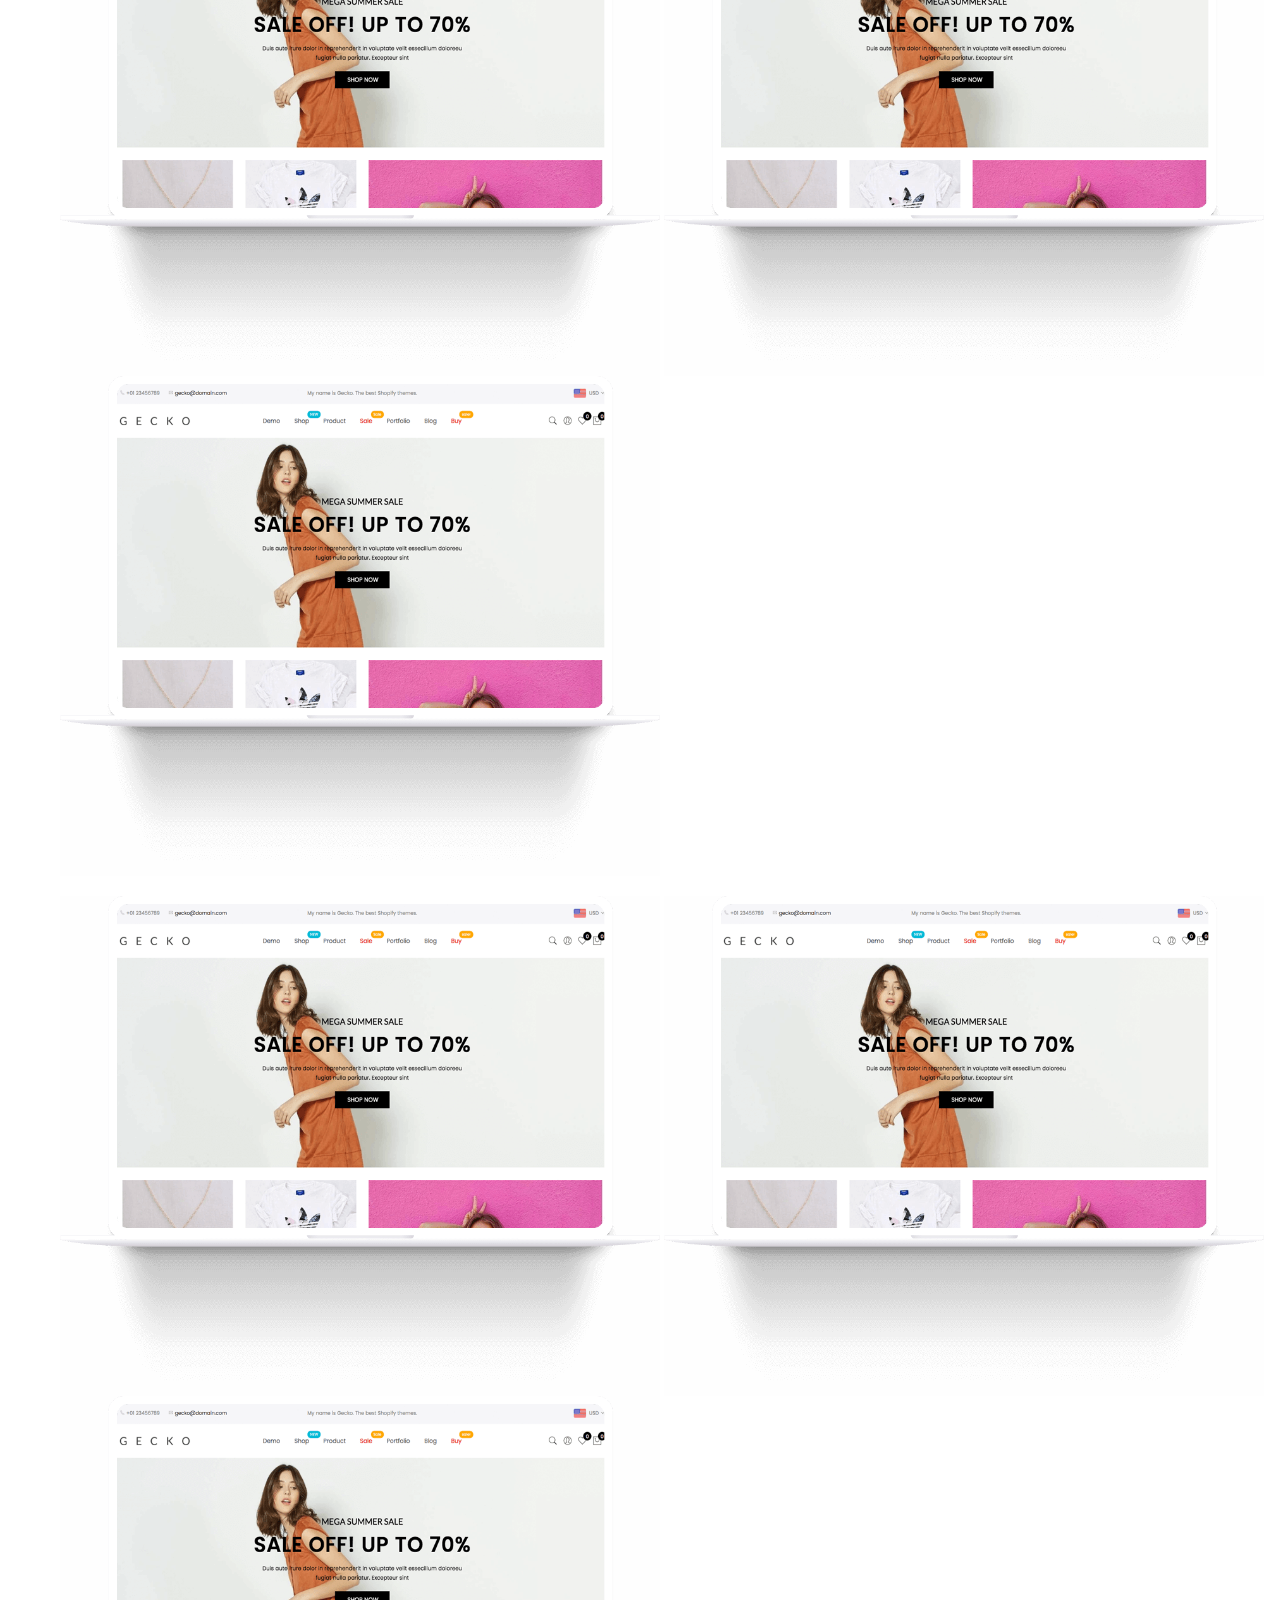
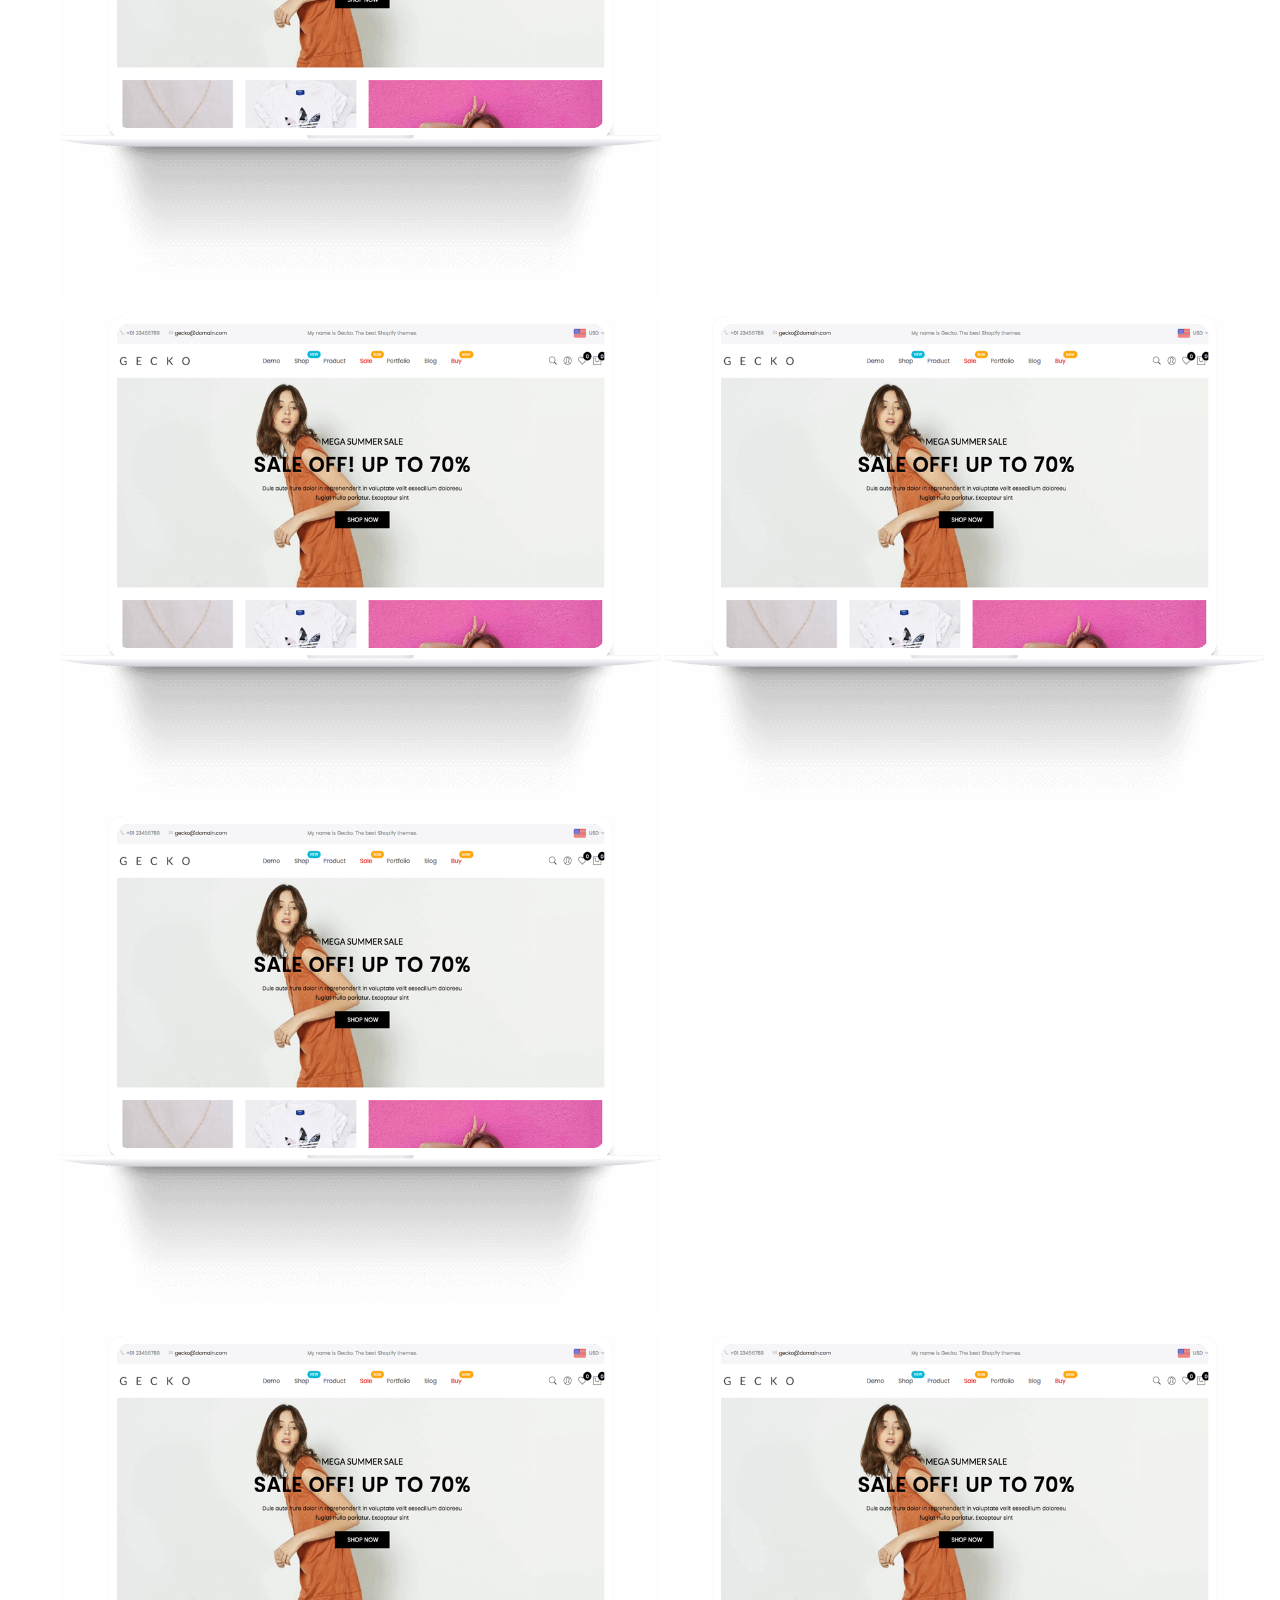
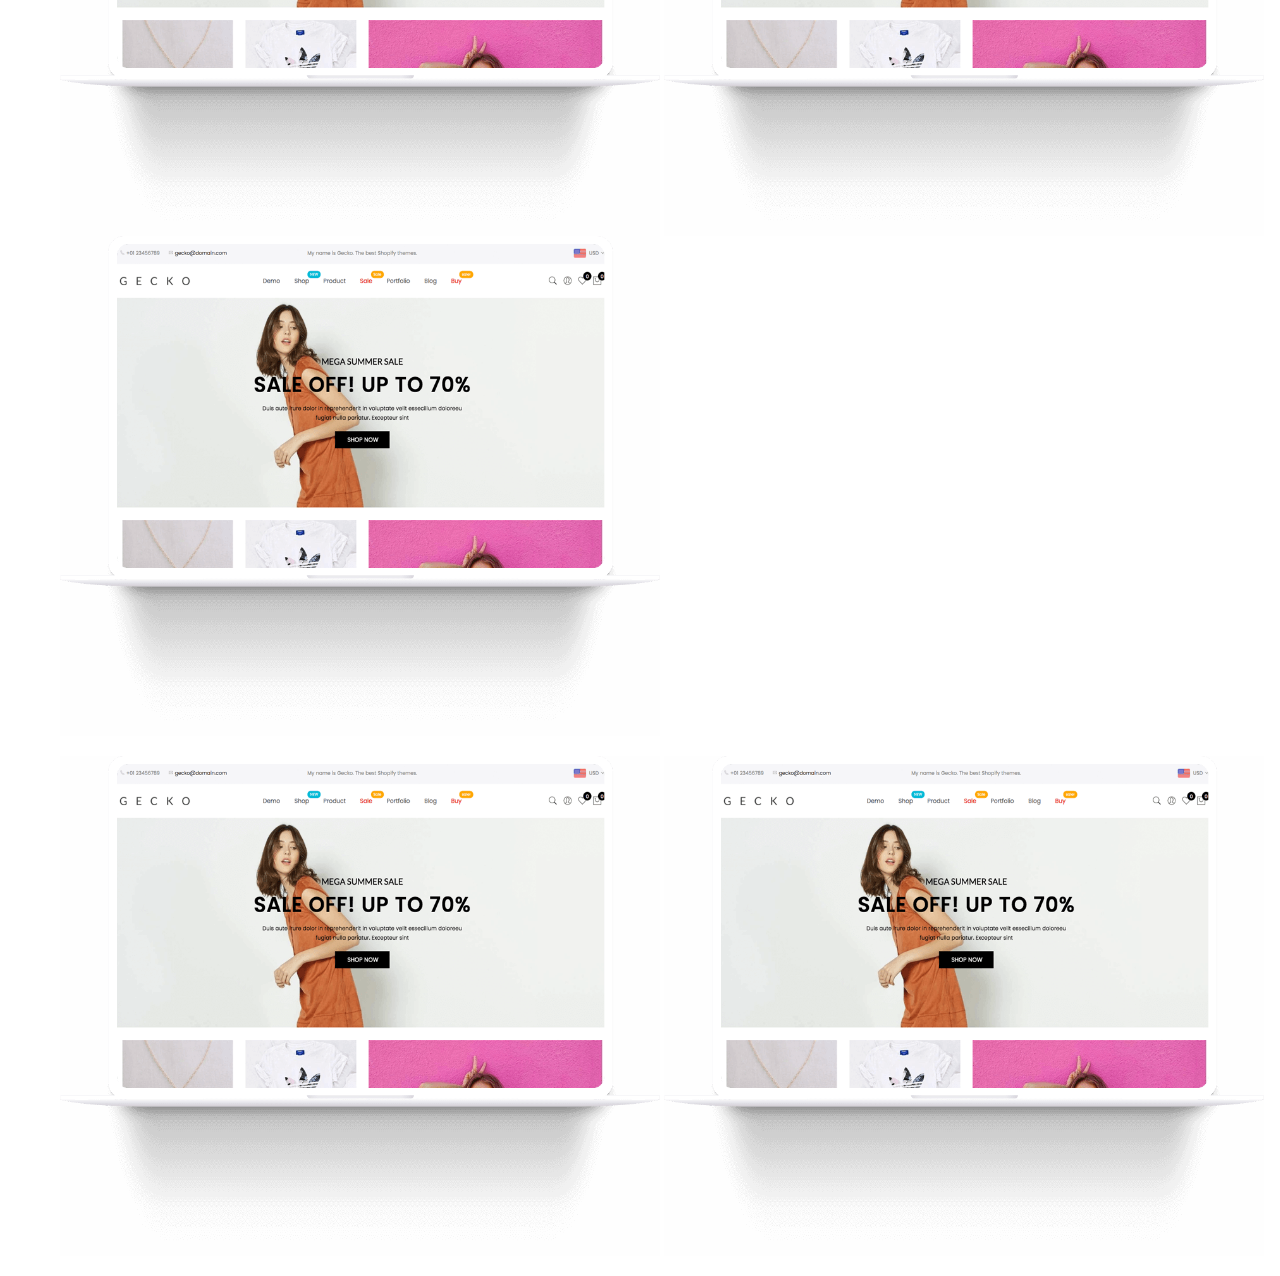
<file: Day3/index.html>
<html>
  <head>
    <title>Gecko - The best fashion Shopify theme 2020</title>
    <link rel="shortcut icon" type="image/x-icon" href="assests/favicon.ico">
    <link rel="stylesheet" href="styles.css" />
    <link
      rel="stylesheet"
      href="https://maxcdn.bootstrapcdn.com/bootstrap/4.0.0/css/bootstrap.min.css"
      integrity="sha384-Gn5384xqQ1aoWXA+058RXPxPg6fy4IWvTNh0E263XmFcJlSAwiGgFAW/dAiS6JXm"
      crossorigin="anonymous"
    />
    <meta
      name="viewport"
      content="width=device-width, initial-scale=1, shrink-to-fit=no"
    />
    <script
      src="https://code.jquery.com/jquery-3.2.1.slim.min.js"
      integrity="sha384-KJ3o2DKtIkvYIK3UENzmM7KCkRr/rE9/Qpg6aAZGJwFDMVNA/GpGFF93hXpG5KkN"
      crossorigin="anonymous"
    ></script>
    <script
      src="https://cdnjs.cloudflare.com/ajax/libs/popper.js/1.12.9/umd/popper.min.js"
      integrity="sha384-ApNbgh9B+Y1QKtv3Rn7W3mgPxhU9K/ScQsAP7hUibX39j7fakFPskvXusvfa0b4Q"
      crossorigin="anonymous"
    ></script>
    <script
      src="https://maxcdn.bootstrapcdn.com/bootstrap/4.0.0/js/bootstrap.min.js"
      integrity="sha384-JZR6Spejh4U02d8jOt6vLEHfe/JQGiRRSQQxSfFWpi1MquVdAyjUar5+76PVCmYl"
      crossorigin="anonymous"
    ></script>
  </head>
  <body>
    <div class="container-custom nav-bar-margin">
      <nav class="navbar navbar-expand-lg navbar-light bg">
        <a class="navbar-brand" href="#"><img src="./assests/logo.png" /></a>
        <button
          class="navbar-toggler"
          type="button"
          data-toggle="collapse"
          data-target="#navbarText"
          aria-controls="navbarText"
          aria-expanded="false"
          aria-label="Toggle navigation"
        >
          <span class="navbar-toggler-icon"></span>
        </button>
        <div class="collapse navbar-collapse" id="navbarText">
          <ul class="navbar-nav mr-auto">
            <li class="nav-item active">&nbsp;&nbsp;&nbsp;&nbsp;&nbsp;</li>
            <li class="nav-item active">
              <a class="nav-link" href="#"
                >Homepage <span class="sr-only">(current)</span></a
              >
            </li>
            <li class="nav-item active">
              <a class="nav-link" href="#">Innerpage</a>
            </li>
            <li class="nav-item active">
              <a class="nav-link" href="#">Features</a>
            </li>
            <li class="nav-item active">
              <a class="nav-link" href="#">Features Vote</a>
            </li>
            <li class="nav-item active">
              <a class="nav-link" href="#">Document</a>
            </li>
            <li class="nav-item active">
              <a class="nav-link" href="#">Support</a>
            </li>
            <li class="nav-item active">
              <a class="nav-link" href="#">More Themes</a>
            </li>
          </ul>
          <span class="navbar-text"
            ><button type="button" class="btn btn-dark btn-lg">
                BUY NOW $69 <img src="assests/arrow.png" alt="Arrow Images">
            </button></span
          >
        </div>
      </nav>
    </div>
    <div class="container-custom margin-top">
        <div class="row">
            <div class="col">
                <h1 class="title">Most Powerful And Multipurpose Shopify Theme</h1>
                <div class="counterup-wrapper align--items-center">
                    <div class="single-counter">
                        <span class="count">20</span>
                        <span class="subtitle">Home Page</span>
                    </div>
                    <div class="single-counter">
                        <span class="count">9</span>
                        <span class="subtitle">Shop Page</span>
                    </div>
                    <div class="single-counter">
                        <span class="count">9</span>
                        <span class="subtitle">Product Page</span>
                    </div>
                    <div class="single-counter">
                        <span class="count">8</span>
                        <span class="subtitle">Header Style</span>
                    </div>
                    <div class="view-more-feature">
                        <img src="assests/and-more-text.png" alt="Text Images">
                    </div>
                </div>
            </div>
            <div class="col">
              <img class="img-banner" src="assests/banner-mokup.png">
            </div>
        </div>
    </div>

    <div class="container-custom">
        <div class="row">
            <div class="col-lg-9">
                <div class="">
                    <div class="inner">
                        <h3 class="title">Open Shopify Online Store For Free</h3>
                        <span>Sign up for a free Shopify 14-day trial and start selling today</span>
                    </div>
                </div>
            </div>
            <div class="col-lg-3 mt_sm--20 mt_md--20">
                <div class="align-items-center">
                    <button type="button" class="btn btn-dark btn-lg">START 14-DAY FREE TRIAL</button>
                    <p class="">* No Credit Card Required.</p>
                </div>
            </div>
        </div>
    </div>
    <div class="container-fluid">
        <div class="shape-top">
            <img src="assests/shape-pattern-03.png" alt="Shape Images">
        </div>
    </div>
    <div class="container">
        <div class="row">
            <div class="col-lg-12">
                <div class="section-title text-center ">
                    <h2 class="title">20+ Stunning Demo Homepages</h2>
                    <p>Create a really awesome online store, choose the version that will suit your
                        requirements in a best way.<br> More than 20 versions are available.</p>
                </div>
            </div>
        </div>
    </div>
    <div class = "gallery-images">
        <div class = "image-row">
            <img src="./assests/banner-mokup.png">
            <img src="./assests/banner-mokup.png">
            <img src="./assests/banner-mokup.png">  
        </div>
        <div class = "image-row">
            <img src="./assests/banner-mokup.png">
            <img src="./assests/banner-mokup.png">
            <img src="./assests/banner-mokup.png">  
        </div>
        <div class = "image-row">
            <img src="./assests/banner-mokup.png">
            <img src="./assests/banner-mokup.png">
            <img src="./assests/banner-mokup.png">  
        </div>
        <div class = "image-row">
            <img src="./assests/banner-mokup.png">
            <img src="./assests/banner-mokup.png">
            <img src="./assests/banner-mokup.png">  
        </div>
        <div class = "image-row">
            <img src="./assests/banner-mokup.png">
            <img src="./assests/banner-mokup.png">
            <img src="./assests/banner-mokup.png">  
        </div>
        <div class = "image-row">
            <img src="./assests/banner-mokup.png">
            <img src="./assests/banner-mokup.png">
            <img src="./assests/banner-mokup.png">  
        </div><div class = "image-row">
            <img src="./assests/banner-mokup.png">
            <img src="./assests/banner-mokup.png">
            <img src="./assests/banner-mokup.png">  
        </div>
        <div class = "image-row">
            <img src="./assests/banner-mokup.png">
            <img src="./assests/banner-mokup.png">
        </div>
    </div>
  </body>
</html>
</file>
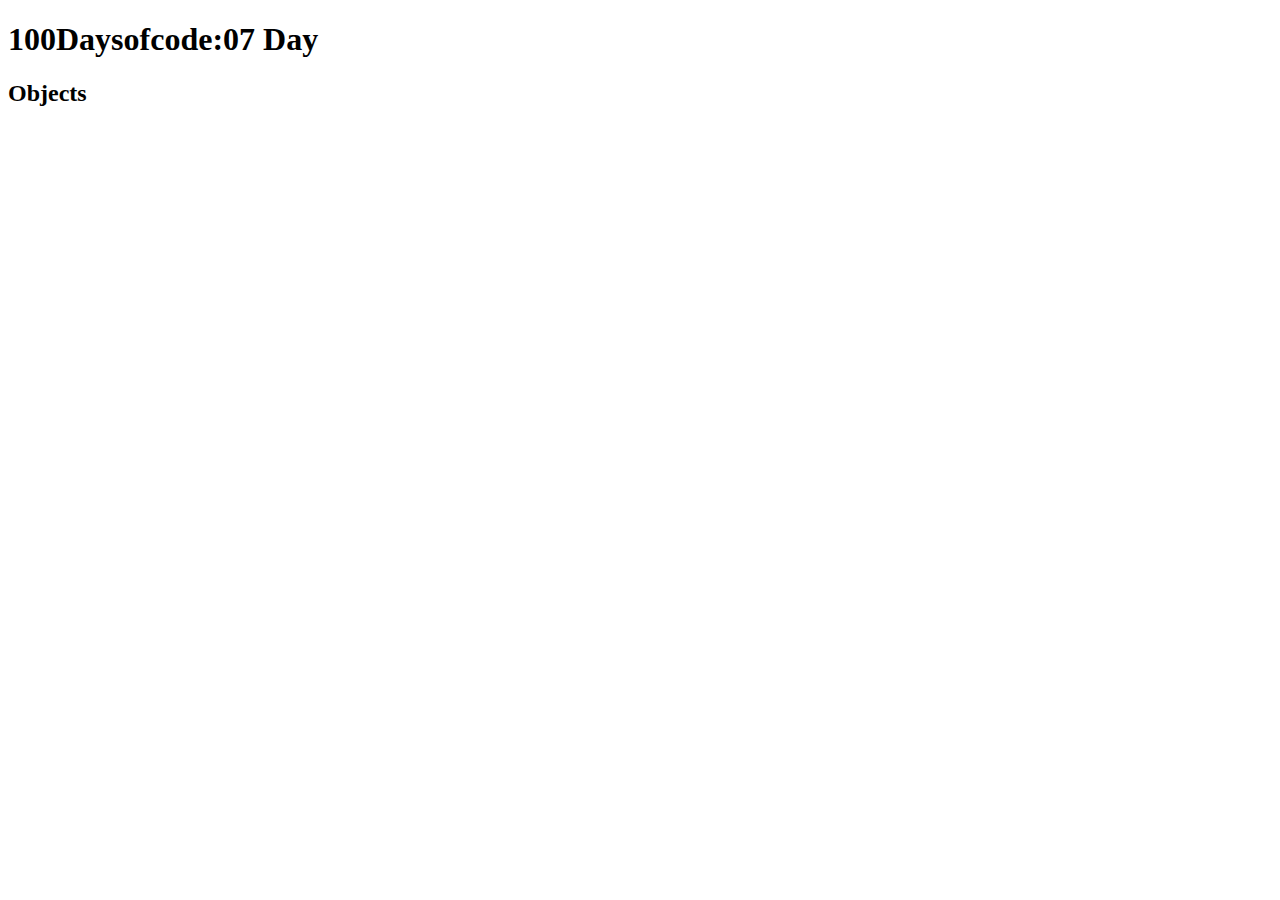
<file: 07_day_object.html>
<!DOCTYPE html>
<html>
  <head>
    <title>100Daysofcode:07 Day</title>
  </head>

  <body>
    <h1>100Daysofcode:07 Day</h1>
    <h2>Objects</h2>

    <script src="./07_day_object.js"></script>
  </body>
</html>
</file>
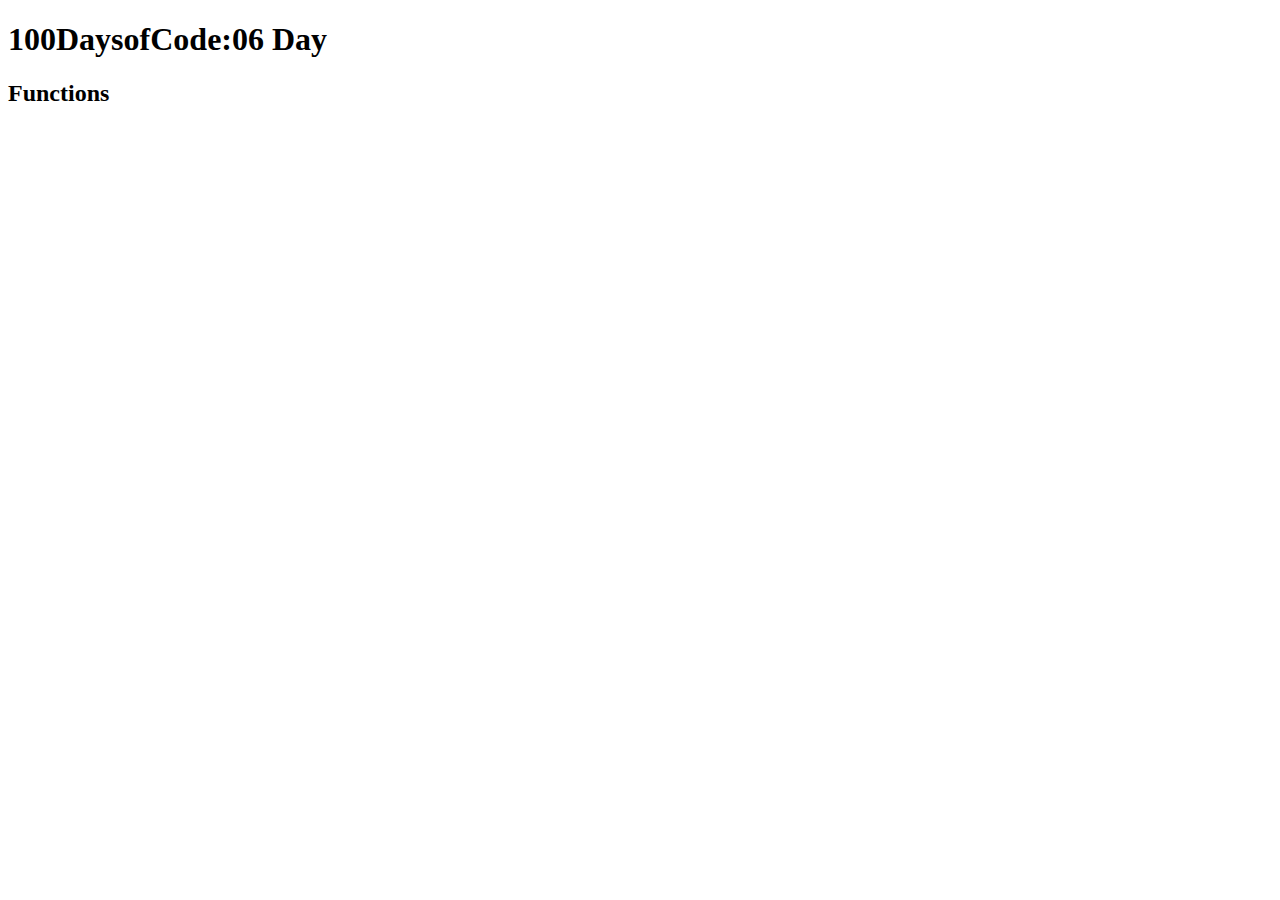
<file: 6_day_function.html>
<!DOCTYPE html>
<html>
  <head>
    <title>100DaysofCode:06 Day</title>
  </head>

  <body>
    <h1>100DaysofCode:06 Day</h1>
    <h2>Functions</h2>

    <script src="./countries.js"></script>
    <script src="./6_day_function.js"></script>
  </body>
</html>
</file>
<file: Day1/styles.css>
body {
  margin: 0;
  padding: 75px 0px 0px 0px;
  background-color: #696969;
}
.main {
  text-align: center;
  width: 55%;
  margin: 0 auto;
  padding: 20px;
  background: #e9ecef;
  border-radius: 5px;
}

#head {
  margin-top: 160px;
  font-size: 40px;
}

#sub_head {
  font-size: 25px;
}

#detail {
  margin-left: 450px;
  text-align: justify;
  font-size: 18px;
}

.tag-heading {
  margin-top: 100px;
  margin-left: 275px;
  margin-bottom: 130px;
  background-color: #a9a9a9;
  width: 50%;
  font-size: xx-large;
}

.content {
  font-size: 19px;
  text-align: justify;
  padding-left: 100px;
  padding-right: 100px;
}

.center-table {
  padding-left: 275px;
}

table,
th,
td {
  align-content: center;
  border: 0px solid black;
}

.bold-content {
  font-weight: bold;
}

.img-thumbnail {
  padding: 0.25rem;
  background-color: #fff;
  border: 1px solid #ddd;
  border-radius: 0.25rem;
  transition: all 0.2s ease-in-out;
  max-width: 100%;
  height: auto;
}

.rounded {
  border-radius: 0.25rem !important;
}
.img-class {
  width: 230px;
  height: 140px;
  vertical-align: middle;
  border-style: none;
}

.center-table-image {
  text-align: center;
  align-content: center;
  margin-bottom: 50px;
  padding-left: 275px;
}

.text-center {
  text-align: center !important;
}

.hyp-text {
  padding-left: 80px;
  padding-right: 60px;
  text-align: left;
  font-size: 25px;
}

.color-hyper {
  color: #17a2b8;
}

.footer {
  font-size: 17px !important;
}

a:visited {
  text-decoration: #17a2b8;
  color: #17a2b8;
}
hr.style-two {
  border: 0;
  height: 1px;
  background-image: linear-gradient(
    to right,
    rgba(0, 0, 0, 0),
    rgba(0, 0, 0, 0.75),
    rgba(0, 0, 0, 0)
  );
}
</file>
<file: Day2/styles.css>
body{
    margin: 0px;
    padding: 0px;
}
.container-custom {
  width: 80% !important;
  align-items: center;
  margin: auto;
  vertical-align: middle;
}

.nav-bar-margin{
    margin-top: 50px;
}

.navbar{
    background-color: transparent;
}

.align--items-center{
    text-align: center;
    font-size: 18px;;
}

.counterup-wrapper {
    display: flex;
    margin: -20px;
    flex-wrap: wrap;
}
.img-banner{
    width: 800px !important;
    height: 670px !important;
}
.counterup-wrapper .single-counter {
    margin: 20px;
    text-align: center;
}

.counterup-wrapper .single-counter .count {
    display: inline-block;
    font-weight: bold;
    color: #000000;
    font-size: 25px;
    position: relative;
    padding-right: 15px;
}

.counterup-wrapper .single-counter .count::after {
    content: "+";
    right: 0;
    position: absolute;
    top: 50%;
    font-size: 20px;
    transform: translateY(-50%);
}

.counterup-wrapper .single-counter .subtitle {
    display: block;
    color: #a38261;
    font-size: 11px;
    text-transform: uppercase;
    font-family: "Futura PT Demi";
}

.counterup-wrapper .view-more-feature {
    display: flex;
    align-items: center;
    margin-left: 20px;
}

*, ::after, ::before {
    box-sizing: border-box;
}

h1{
    font-size: 50px;
    font-weight: bold;
    margin: auto;
}

.margin-top{
    margin-top: 100px;
}
.title{
    line-height: 66px;
    font-size: 48px;
    margin-bottom: 33px;
    padding-right: 0;
    font-weight: 500;
}

a{
    text-decoration: none;
}

.align-items-center{
    text-align: center;
}


.section-title{
    padding-top: 50px;
}

.section-title .title {
    color: #000000;
    line-height: 66px;
    font-size: 48px;
}
.gallery-title{ 
    margin-top: 10rem;  
    text-align: center; 
    width: 1500px;
} 

.gallery-title h1{  
    font-size: 45px;
} 

.gallery-title h5{  
    margin-top: 20px;
    font-size: 20px; 
    color: #DF9D22;
} 

.image-row{ 
    margin-top: 20px; 
    margin-bottom: 20px;  
    margin-left: 60px;
} 

.image-row img { 
    height: 500px; 
    width: 600px;
}
</file>
<file: Day3/styles.css>
body{
    margin: 0px;
    padding: 0px;
}
.container-custom {
  width: 80% !important;
  align-items: center;
  margin: auto;
  vertical-align: middle;
}

.nav-bar-margin{
    margin-top: 50px;
}

.navbar{
    background-color: transparent;
}

.align--items-center{
    text-align: center;
    font-size: 18px;;
}

.counterup-wrapper {
    display: flex;
    margin: -20px;
    flex-wrap: wrap;
}
.img-banner{
    width: 800px !important;
    height: 670px !important;
}
.counterup-wrapper .single-counter {
    margin: 20px;
    text-align: center;
}

.counterup-wrapper .single-counter .count {
    display: inline-block;
    font-weight: bold;
    color: #000000;
    font-size: 25px;
    position: relative;
    padding-right: 15px;
}

.counterup-wrapper .single-counter .count::after {
    content: "+";
    right: 0;
    position: absolute;
    top: 50%;
    font-size: 20px;
    transform: translateY(-50%);
}

.counterup-wrapper .single-counter .subtitle {
    display: block;
    color: #a38261;
    font-size: 11px;
    text-transform: uppercase;
    font-family: "Futura PT Demi";
}

.counterup-wrapper .view-more-feature {
    display: flex;
    align-items: center;
    margin-left: 20px;
}

*, ::after, ::before {
    box-sizing: border-box;
}

h1{
    font-size: 50px;
    font-weight: bold;
    margin: auto;
}

.margin-top{
    margin-top: 100px;
}
.title{
    line-height: 66px;
    font-size: 48px;
    margin-bottom: 33px;
    padding-right: 0;
    font-weight: 500;
}

a{
    text-decoration: none;
}

.align-items-center{
    text-align: center;
}


.section-title{
    padding-top: 50px;
}

.section-title .title {
    color: #000000;
    line-height: 66px;
    font-size: 48px;
}
.gallery-title{ 
    margin-top: 10rem;  
    text-align: center; 
    width: 1500px;
} 

.gallery-title h1{  
    font-size: 45px;
} 

.gallery-title h5{  
    margin-top: 20px;
    font-size: 20px; 
    color: #DF9D22;
} 

.image-row{ 
    margin-top: 20px; 
    margin-bottom: 20px;  
    margin-left: 60px;
} 

.image-row img { 
    height: 500px; 
    width: 600px;
}

a {
    background: transparent;
    border: none;
    margin: 30px auto 0;
    display: block;
    font-size: 20px;
    outline: none;
    position: relative;
    -webkit-transition: 0.3s;
    transition: 0.3s;
    padding: 10px;
  }
  a:before {
    color: white;
    background-color: black;
    content: '';
    padding: 0 10px;
    position: absolute;
    bottom: 0;
    left: 0;
    right: 0;
    margin: 0 auto;
    width: 0;
    -webkit-transition: 0.3s;
    transition: 0.3s;
  }
  a:hover:before {
    border-bottom: 1px solid #a38261;
    width: 100%;
    padding: 0;
  }
  a:active {
    background: #a38261;
    color: #fff;
    -webkit-transition: none;
    transition: none;
  }
</file>
